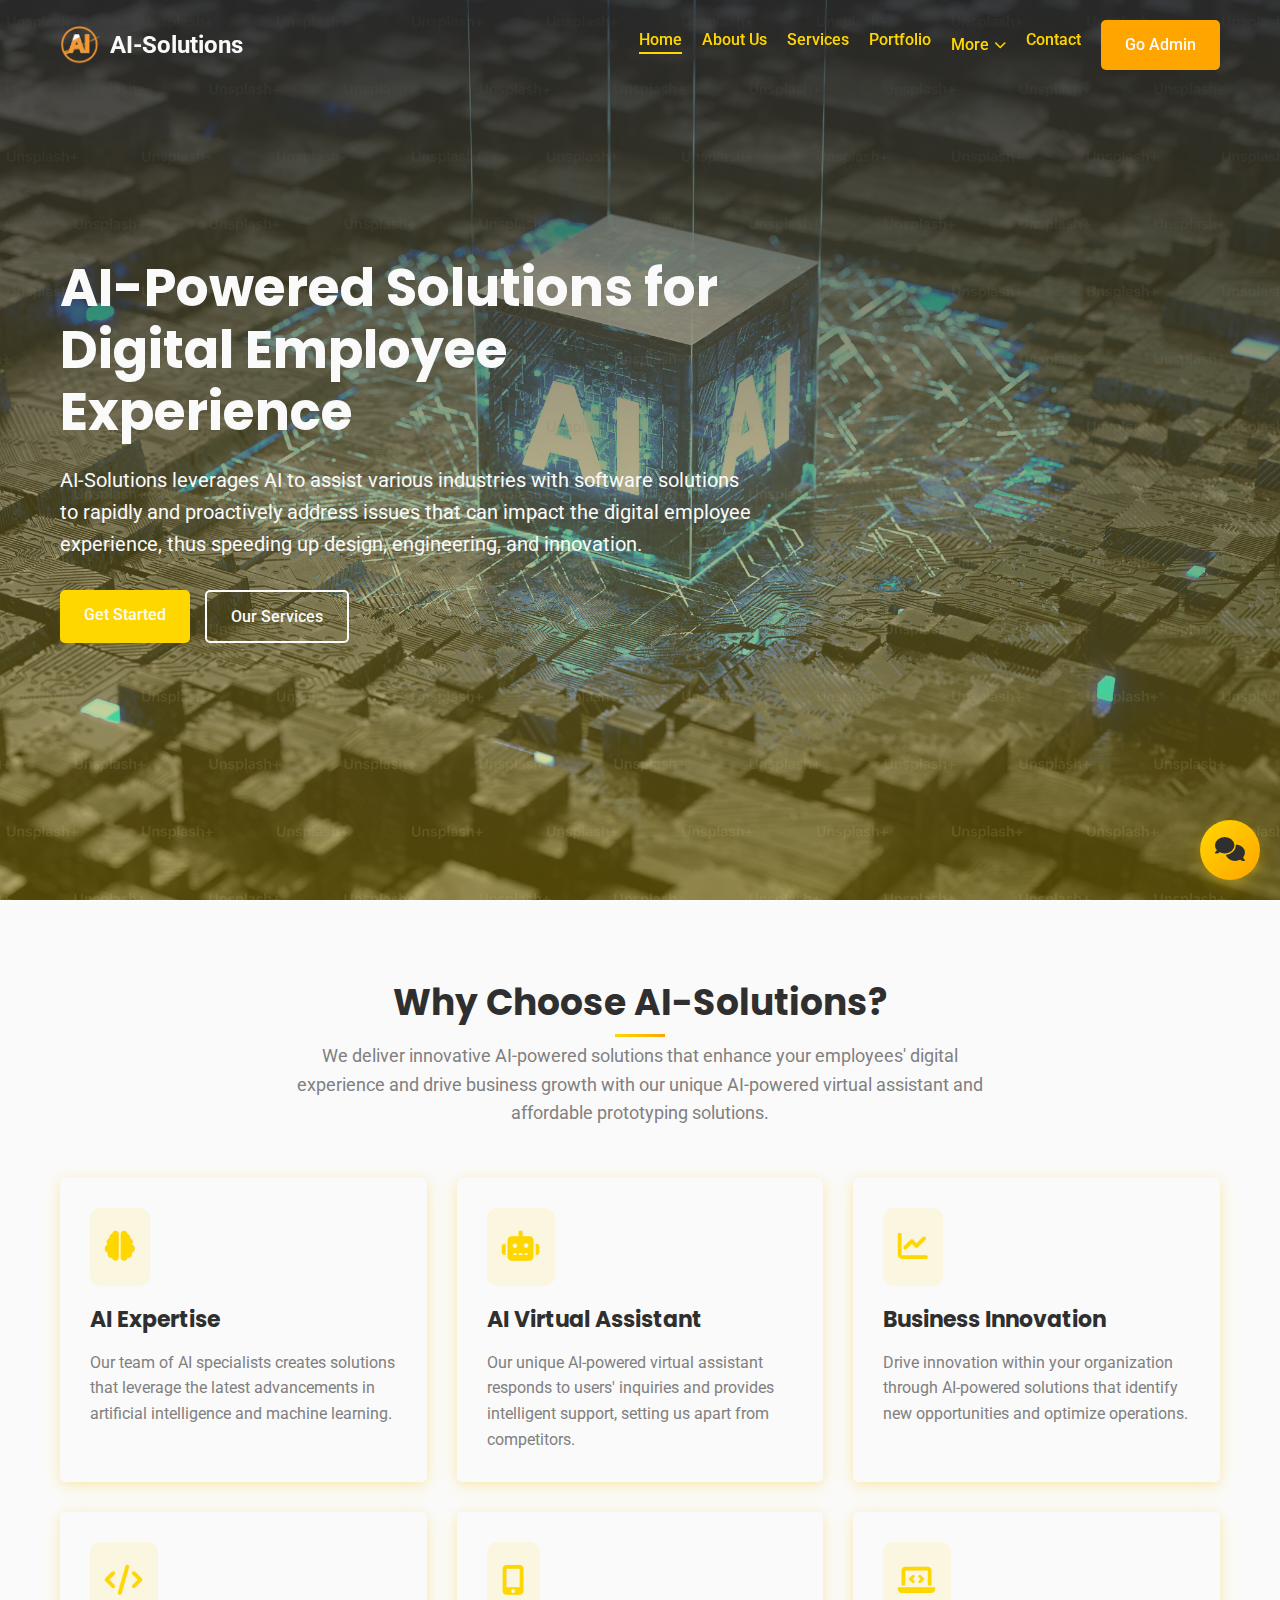
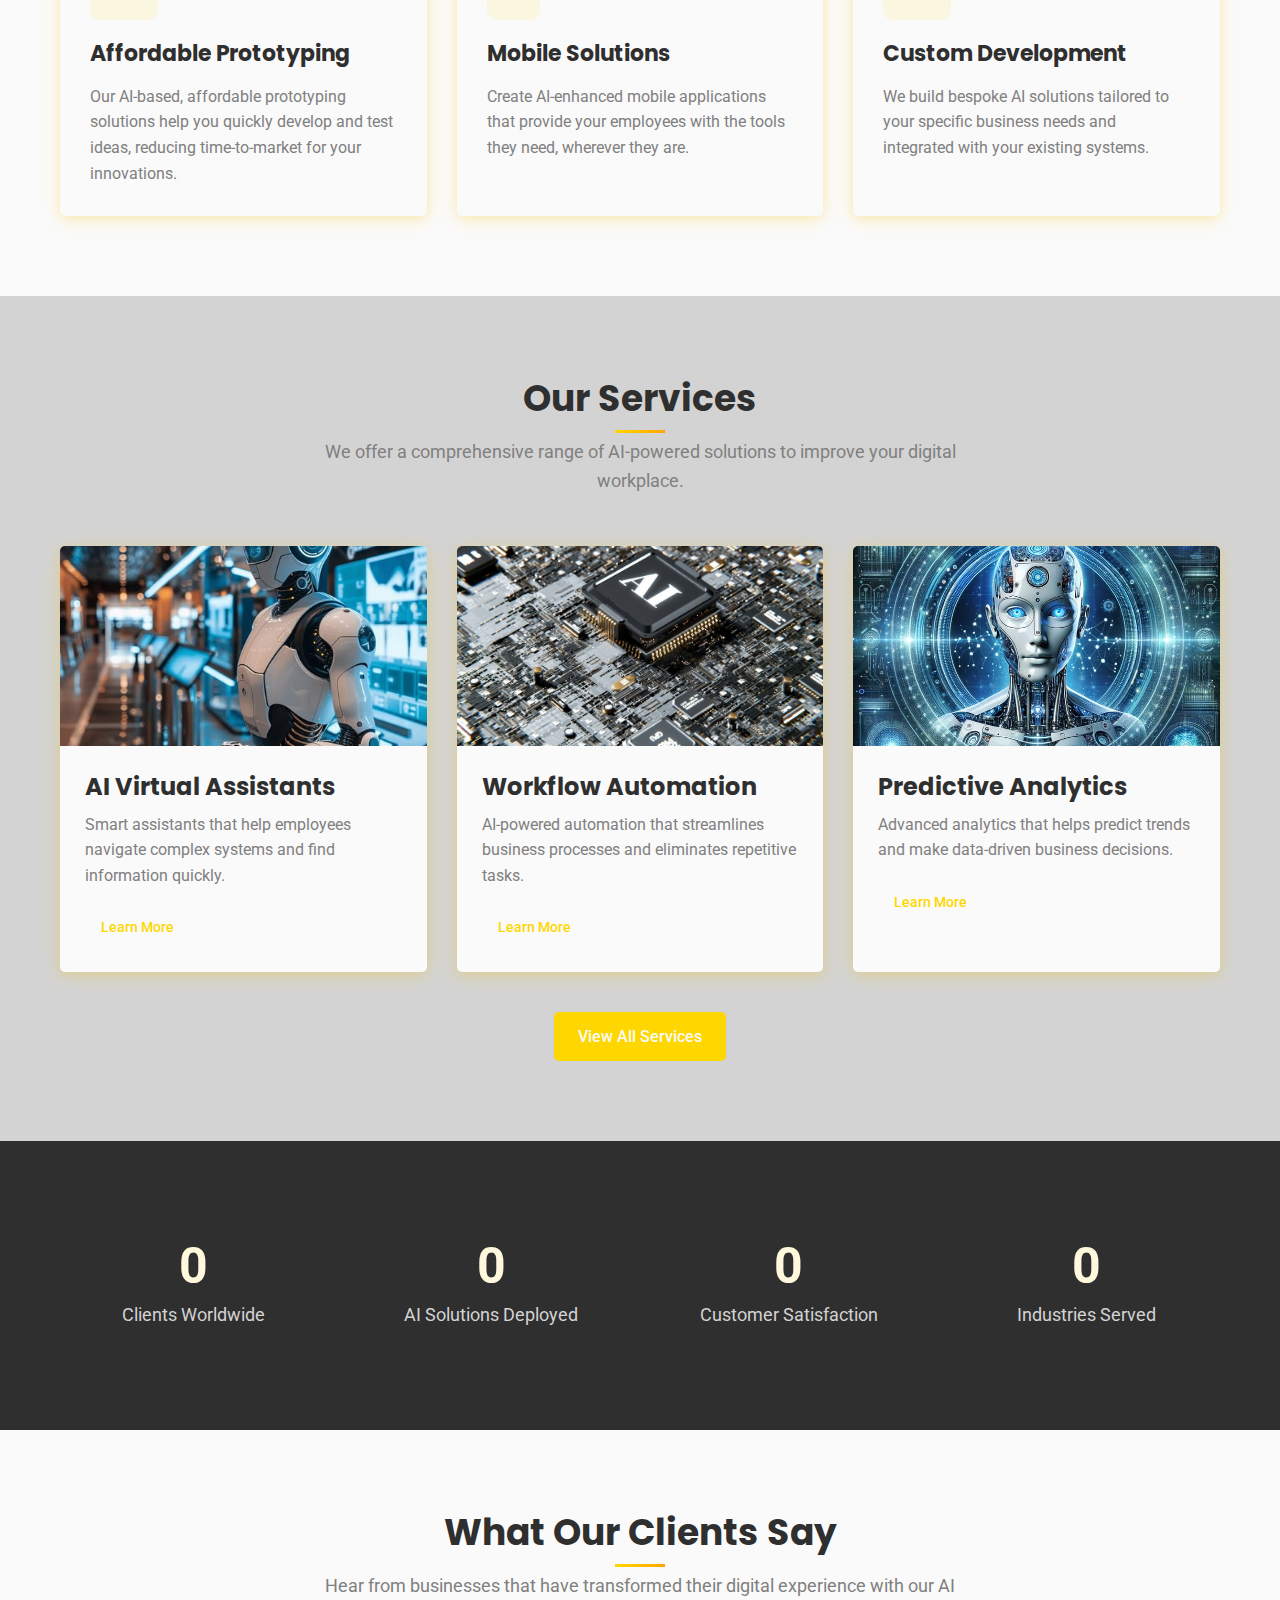
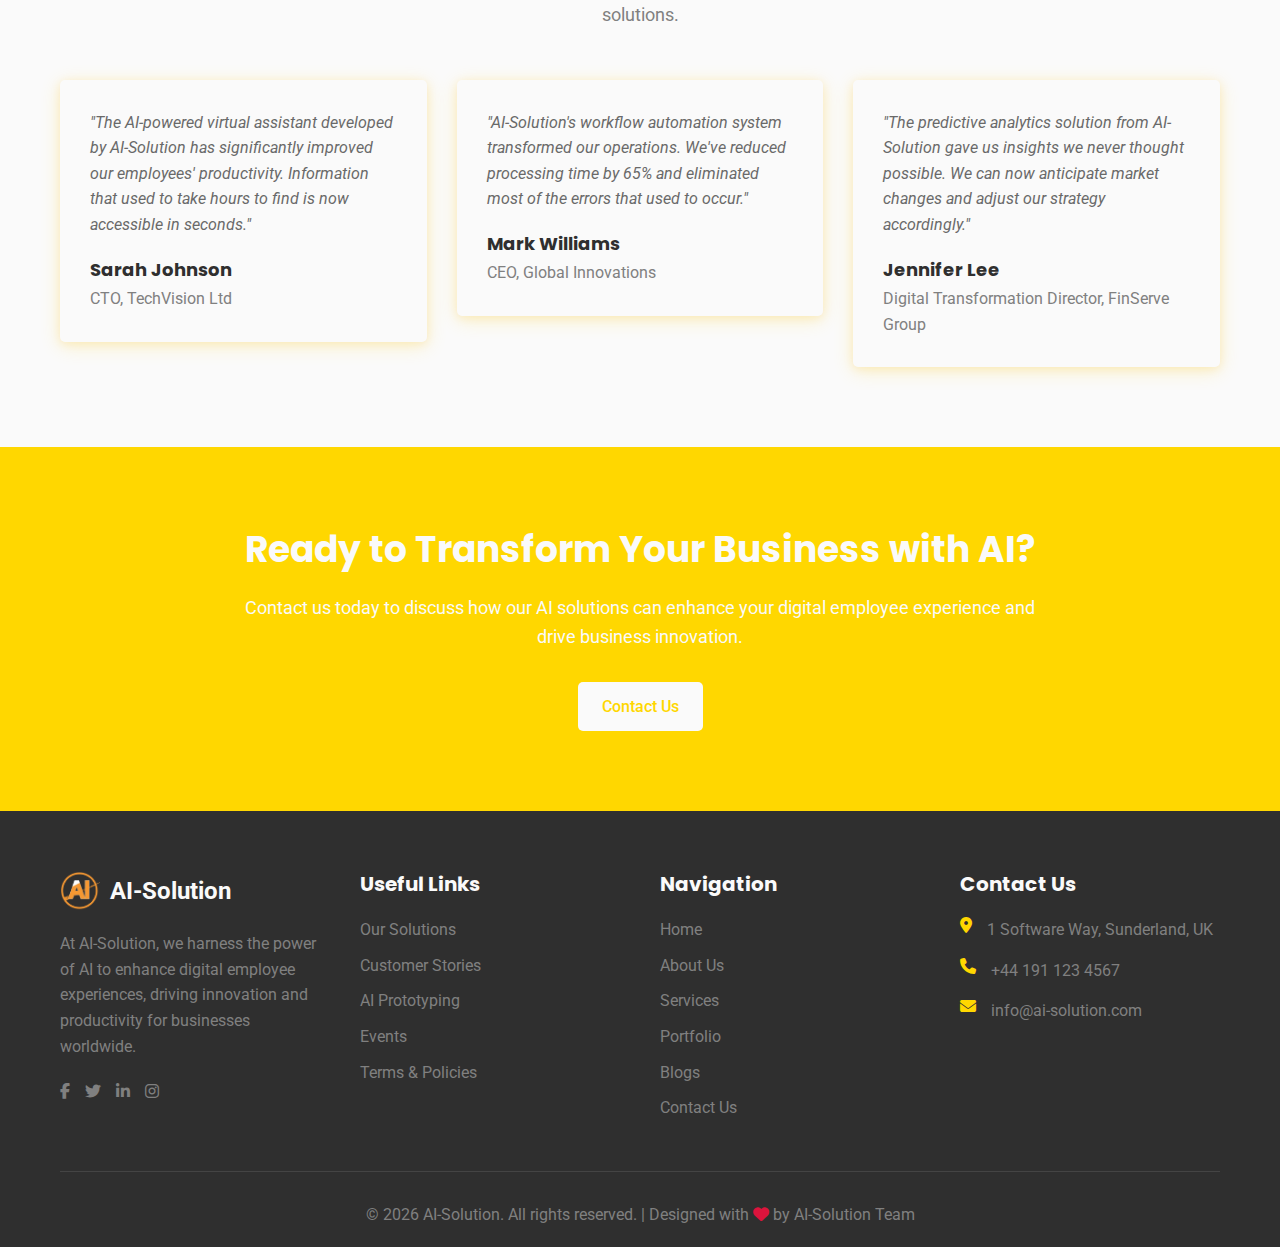
<file: index.html>
<!DOCTYPE html>
<html lang="en">
<head>
    <meta charset="UTF-8">
    <meta name="viewport" content="width=device-width, initial-scale=1.0">
    <title>AI-Solutions - AI-Powered Software Solutions</title>
    <meta name="description" content="AI-Solutions provides cutting-edge AI software solutions to improve the digital employee experience, delivering rapid innovation and enhanced business performance across industries.">
    <meta name="keywords" content="AI Solutions, AI Software, Virtual Assistant, Digital Employee Experience, Prototyping Solutions, Business Innovation, Technology Solutions">
    <meta name="author" content="AI-Solutions">

    <!-- CSS Files -->
    <link rel="stylesheet" href="css/styles.css">

    <!-- Font Awesome -->
    <link rel="stylesheet" href="https://cdnjs.cloudflare.com/ajax/libs/font-awesome/6.4.0/css/all.min.css">

    <!-- Google Fonts -->
    <link href="https://fonts.googleapis.com/css2?family=Roboto:wght@300;400;500;700&family=Poppins:wght@300;400;500;600;700&display=swap" rel="stylesheet">

    <!-- Favicon -->
    <link rel="icon" href="images/logo.png" type="image/png">
</head>
<body>
    <!-- Header Section -->
    <header id="header">
        <div class="container">
            <div class="header-content">
                <div class="logo">
                    <a href="index.html">
                        <img src="images/logo.png" alt="AI-Solutions Logo" class="logo-img">
                        <span class="logo-text">AI-Solutions</span>
                    </a>
                </div>
                <nav>
                    <ul class="nav-menu">
                        <li><a href="index.html" class="active">Home</a></li>
                        <li><a href="about.html">About Us</a></li>
                        <li><a href="services.html">Services</a></li>
                        <li><a href="portfolio.php">Portfolio</a></li>
                        <li class="dropdown">
                            <a href="#">More <i class="fas fa-chevron-down"></i></a>
                            <ul class="dropdown-menu">
                                <li><a href="gallery.php">Gallery</a></li>
                                <li><a href="feedback.php">Feedback</a></li>
                                <li><a href="events.php">Events</a></li>
                                <li><a href="blogs.php">Blogs</a></li>
                            </ul>
                        </li>
                        <li><a href="contact.html">Contact</a></li>
                    </ul>
                    <div class="admin-btn">
                        <a href="admin/login.php" class="btn">Go Admin</a>
                    </div>
                    <div class="menu-toggle">
                        <i class="fas fa-bars"></i>
                    </div>
                </nav>
            </div>
        </div>
    </header>

    <!-- Hero Section -->
    <section id="hero" class="hero-section">
        <div class="hero-overlay"></div>
        <div class="container">
            <div class="hero-content">
                <h1>AI-Powered Solutions for Digital Employee Experience</h1>
                <p>AI-Solutions leverages AI to assist various industries with software solutions to rapidly and proactively address issues that can impact the digital employee experience, thus speeding up design, engineering, and innovation.</p>
                <div class="hero-btns">
                    <a href="contact.html" class="btn btn-primary">Get Started</a>
                    <a href="services.html" class="btn btn-secondary">Our Services</a>
                </div>
            </div>
        </div>
    </section>

    <!-- Features Section -->
    <section id="features" class="section">
        <div class="container">
            <div class="section-header">
                <h2>Why Choose AI-Solutions?</h2>
                <p>We deliver innovative AI-powered solutions that enhance your employees' digital experience and drive business growth with our unique AI-powered virtual assistant and affordable prototyping solutions.</p>
            </div>
            <div class="features-grid">
                <div class="feature-card">
                    <div class="feature-icon">
                        <i class="fas fa-brain"></i>
                    </div>
                    <h3>AI Expertise</h3>
                    <p>Our team of AI specialists creates solutions that leverage the latest advancements in artificial intelligence and machine learning.</p>
                </div>

                <div class="feature-card">
                    <div class="feature-icon">
                        <i class="fas fa-robot"></i>
                    </div>
                    <h3>AI Virtual Assistant</h3>
                    <p>Our unique AI-powered virtual assistant responds to users' inquiries and provides intelligent support, setting us apart from competitors.</p>
                </div>

                <div class="feature-card">
                    <div class="feature-icon">
                        <i class="fas fa-chart-line"></i>
                    </div>
                    <h3>Business Innovation</h3>
                    <p>Drive innovation within your organization through AI-powered solutions that identify new opportunities and optimize operations.</p>
                </div>

                <div class="feature-card">
                    <div class="feature-icon">
                        <i class="fas fa-code"></i>
                    </div>
                    <h3>Affordable Prototyping</h3>
                    <p>Our AI-based, affordable prototyping solutions help you quickly develop and test ideas, reducing time-to-market for your innovations.</p>
                </div>

                <div class="feature-card">
                    <div class="feature-icon">
                        <i class="fas fa-mobile-alt"></i>
                    </div>
                    <h3>Mobile Solutions</h3>
                    <p>Create AI-enhanced mobile applications that provide your employees with the tools they need, wherever they are.</p>
                </div>

                <div class="feature-card">
                    <div class="feature-icon">
                        <i class="fas fa-laptop-code"></i>
                    </div>
                    <h3>Custom Development</h3>
                    <p>We build bespoke AI solutions tailored to your specific business needs and integrated with your existing systems.</p>
                </div>
            </div>
        </div>
    </section>

    <!-- Services Section -->
    <section id="services" class="section bg-light">
        <div class="container">
            <div class="section-header">
                <h2>Our Services</h2>
                <p>We offer a comprehensive range of AI-powered solutions to improve your digital workplace.</p>
            </div>
            <div class="services-grid">
                <div class="service-card">
                    <div class="service-img">
                        <img src="images/robot-assistant.jpg" alt="AI Virtual Assistants">
                    </div>
                    <div class="service-content">
                        <h3>AI Virtual Assistants</h3>
                        <p>Smart assistants that help employees navigate complex systems and find information quickly.</p>
                        <a href="services.html#virtual-assistants" class="btn btn-sm">Learn More</a>
                    </div>
                </div>

                <div class="service-card">
                    <div class="service-img">
                        <img src="images/ai-chip.jpg" alt="Workflow Automation">
                    </div>
                    <div class="service-content">
                        <h3>Workflow Automation</h3>
                        <p>AI-powered automation that streamlines business processes and eliminates repetitive tasks.</p>
                        <a href="services.html#workflow-automation" class="btn btn-sm">Learn More</a>
                    </div>
                </div>

                <div class="service-card">
                    <div class="service-img">
                        <img src="images/ai-virtual.jpg" alt="Predictive Analytics">
                    </div>
                    <div class="service-content">
                        <h3>Predictive Analytics</h3>
                        <p>Advanced analytics that helps predict trends and make data-driven business decisions.</p>
                        <a href="services.html#predictive-analytics" class="btn btn-sm">Learn More</a>
                    </div>
                </div>
            </div>
            <div class="services-cta">
                <a href="services.html" class="btn btn-primary">View All Services</a>
            </div>
        </div>
    </section>

    <!-- Stats Section -->
    <section id="stats" class="section bg-dark">
        <div class="container">
            <div class="stats-grid">
                <div class="stat-item">
                    <div class="stat-number" data-count="100">0</div>
                    <p>Clients Worldwide</p>
                </div>
                <div class="stat-item">
                    <div class="stat-number" data-count="50">0</div>
                    <p>AI Solutions Deployed</p>
                </div>
                <div class="stat-item">
                    <div class="stat-number" data-count="98">0</div>
                    <p>Customer Satisfaction</p>
                </div>
                <div class="stat-item">
                    <div class="stat-number" data-count="30">0</div>
                    <p>Industries Served</p>
                </div>
            </div>
        </div>
    </section>

    <!-- Testimonials Section -->
    <section id="testimonials" class="section">
        <div class="container">
            <div class="section-header">
                <h2>What Our Clients Say</h2>
                <p>Hear from businesses that have transformed their digital experience with our AI solutions.</p>
            </div>
            <div class="testimonials-slider">
                <div class="testimonial">
                    <div class="testimonial-content">
                        <div class="testimonial-text">
                            <p>"The AI-powered virtual assistant developed by AI-Solution has significantly improved our employees' productivity. Information that used to take hours to find is now accessible in seconds."</p>
                        </div>
                        <div class="testimonial-author">
                            <h4>Sarah Johnson</h4>
                            <p>CTO, TechVision Ltd</p>
                        </div>
                    </div>
                </div>
                <div class="testimonial">
                    <div class="testimonial-content">
                        <div class="testimonial-text">
                            <p>"AI-Solution's workflow automation system transformed our operations. We've reduced processing time by 65% and eliminated most of the errors that used to occur."</p>
                        </div>
                        <div class="testimonial-author">
                            <h4>Mark Williams</h4>
                            <p>CEO, Global Innovations</p>
                        </div>
                    </div>
                </div>
                <div class="testimonial">
                    <div class="testimonial-content">
                        <div class="testimonial-text">
                            <p>"The predictive analytics solution from AI-Solution gave us insights we never thought possible. We can now anticipate market changes and adjust our strategy accordingly."</p>
                        </div>
                        <div class="testimonial-author">
                            <h4>Jennifer Lee</h4>
                            <p>Digital Transformation Director, FinServe Group</p>
                        </div>
                    </div>
                </div>
            </div>
        </div>
    </section>
    <!-- CTA Section -->
    <section id="cta" class="section bg-primary">
        <div class="container">
            <div class="cta-content">
                <h2>Ready to Transform Your Business with AI?</h2>
                <p>Contact us today to discuss how our AI solutions can enhance your digital employee experience and drive business innovation.</p>
                <a href="contact.html" class="btn btn-light">Contact Us</a>
            </div>
        </div>
    </section>

    <!-- Footer -->
    <footer id="footer">
        <div class="container">
            <div class="footer-grid">
                <div class="footer-about">
                    <div class="footer-logo">
                        <img src="images/logo.png" alt="AI-Solution Logo">
                        <span>AI-Solution</span>
                    </div>
                    <p>At AI-Solution, we harness the power of AI to enhance digital employee experiences, driving innovation and productivity for businesses worldwide.</p>
                    <div class="footer-social">
                        <a href="#"><i class="fab fa-facebook-f"></i></a>
                        <a href="#"><i class="fab fa-twitter"></i></a>
                        <a href="#"><i class="fab fa-linkedin-in"></i></a>
                        <a href="#"><i class="fab fa-instagram"></i></a>
                    </div>
                </div>
                <div class="footer-links">
                    <h3>Useful Links</h3>
                    <ul>
                        <li><a href="services.html">Our Solutions</a></li>
                        <li><a href="portfolio.php">Customer Stories</a></li>
                        <li><a href="services.html#ai-prototyping">AI Prototyping</a></li>
                        <li><a href="events.php">Events</a></li>
                        <li><a href="#">Terms & Policies</a></li>
                    </ul>
                </div>
                <div class="footer-links">
                    <h3>Navigation</h3>
                    <ul>
                        <li><a href="index.html">Home</a></li>
                        <li><a href="about.html">About Us</a></li>
                        <li><a href="services.html">Services</a></li>
                        <li><a href="portfolio.php">Portfolio</a></li>
                        <li><a href="blogs.php">Blogs</a></li>
                        <li><a href="contact.html">Contact Us</a></li>
                    </ul>
                </div>
                <div class="footer-contact">
                    <h3>Contact Us</h3>
                    <ul>
                        <li><i class="fas fa-map-marker-alt"></i> <span>1 Software Way, Sunderland, UK</span></li>
                        <li><i class="fas fa-phone"></i> <a href="tel:+441911234567">+44 191 123 4567</a></li>
                        <li><i class="fas fa-envelope"></i> <a href="mailto:info@ai-solution.com">info@ai-solution.com</a></li>
                    </ul>
                </div>
            </div>
            <div class="footer-bottom">
                <p>&copy; <span id="year"></span> AI-Solution. All rights reserved. | Designed with <i class="fas fa-heart"></i> by AI-Solution Team</p>
            </div>
        </div>
    </footer>

    <!-- Scripts -->
    <script src="js/main.js"></script>
    <script src="js/chatbot.js"></script>

    <!-- Chatbot widget will be automatically added by chatbot.js -->
</body>
</html>
</file>
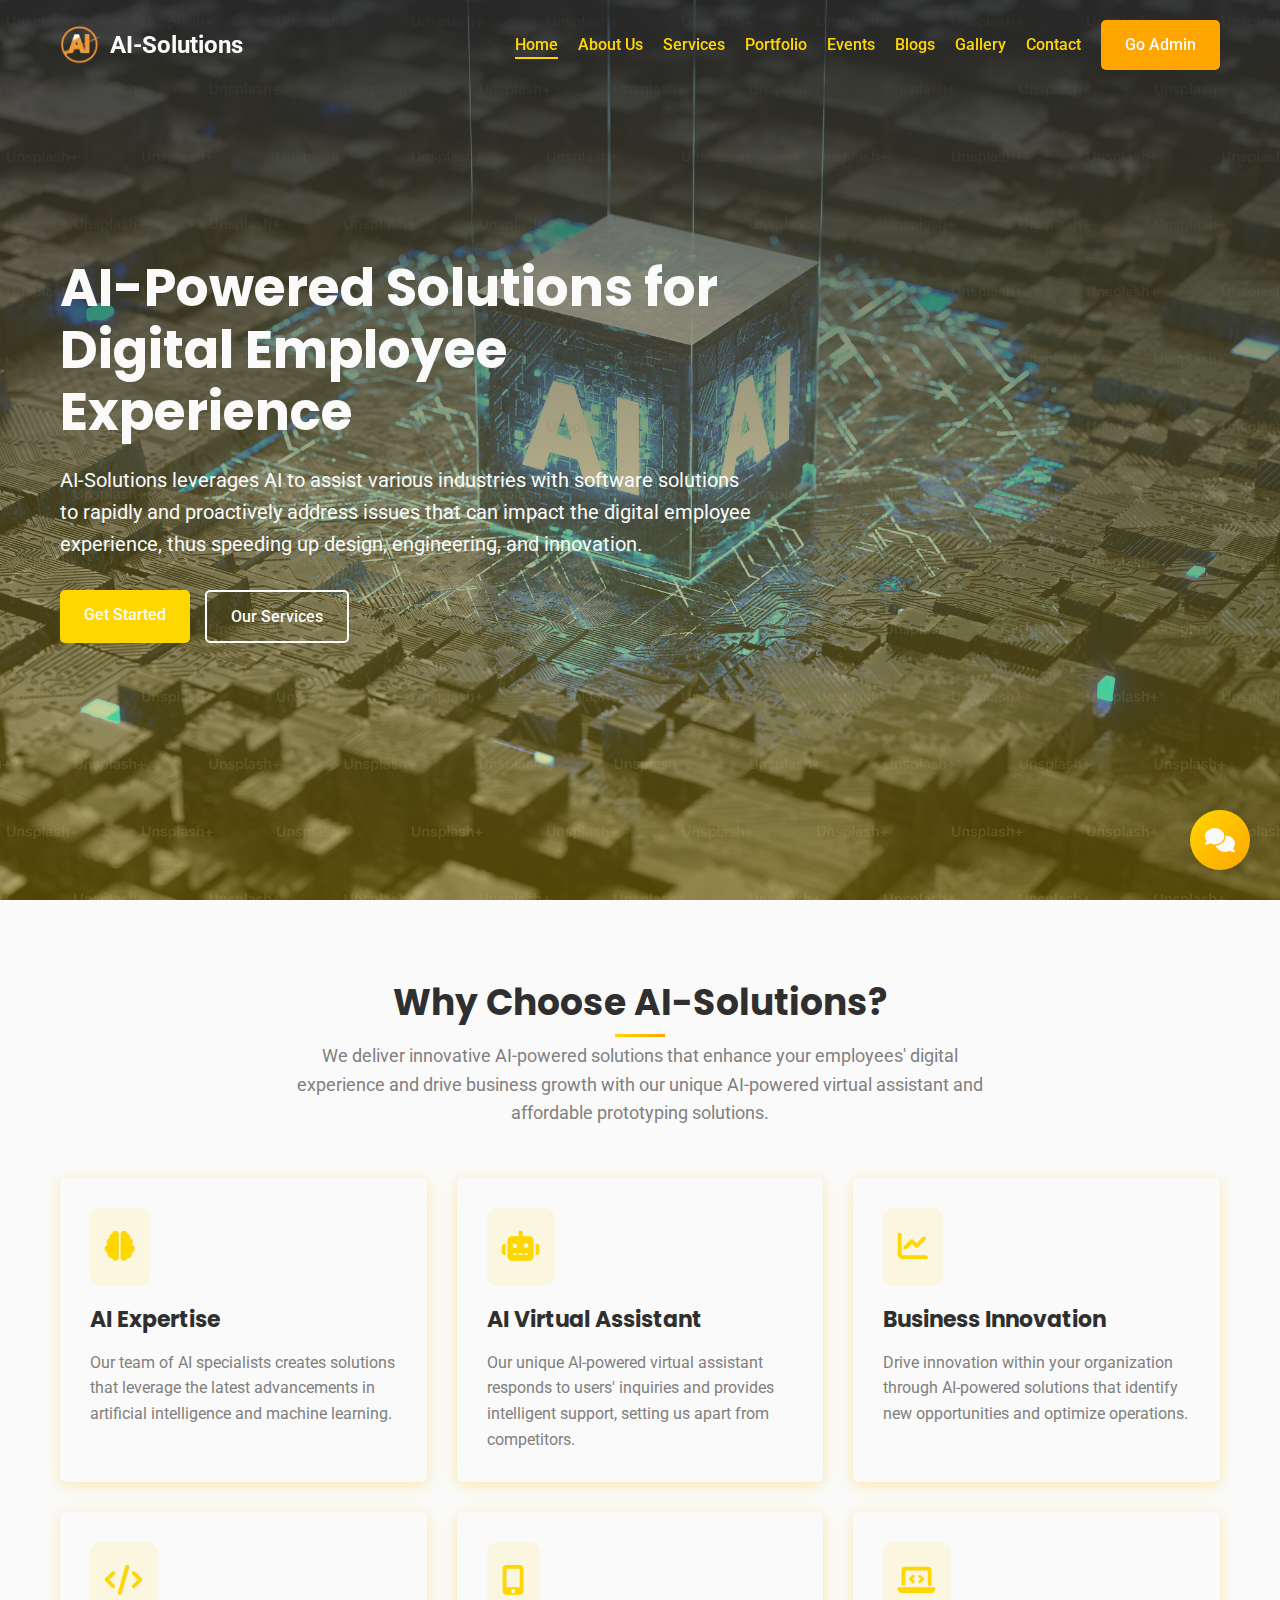
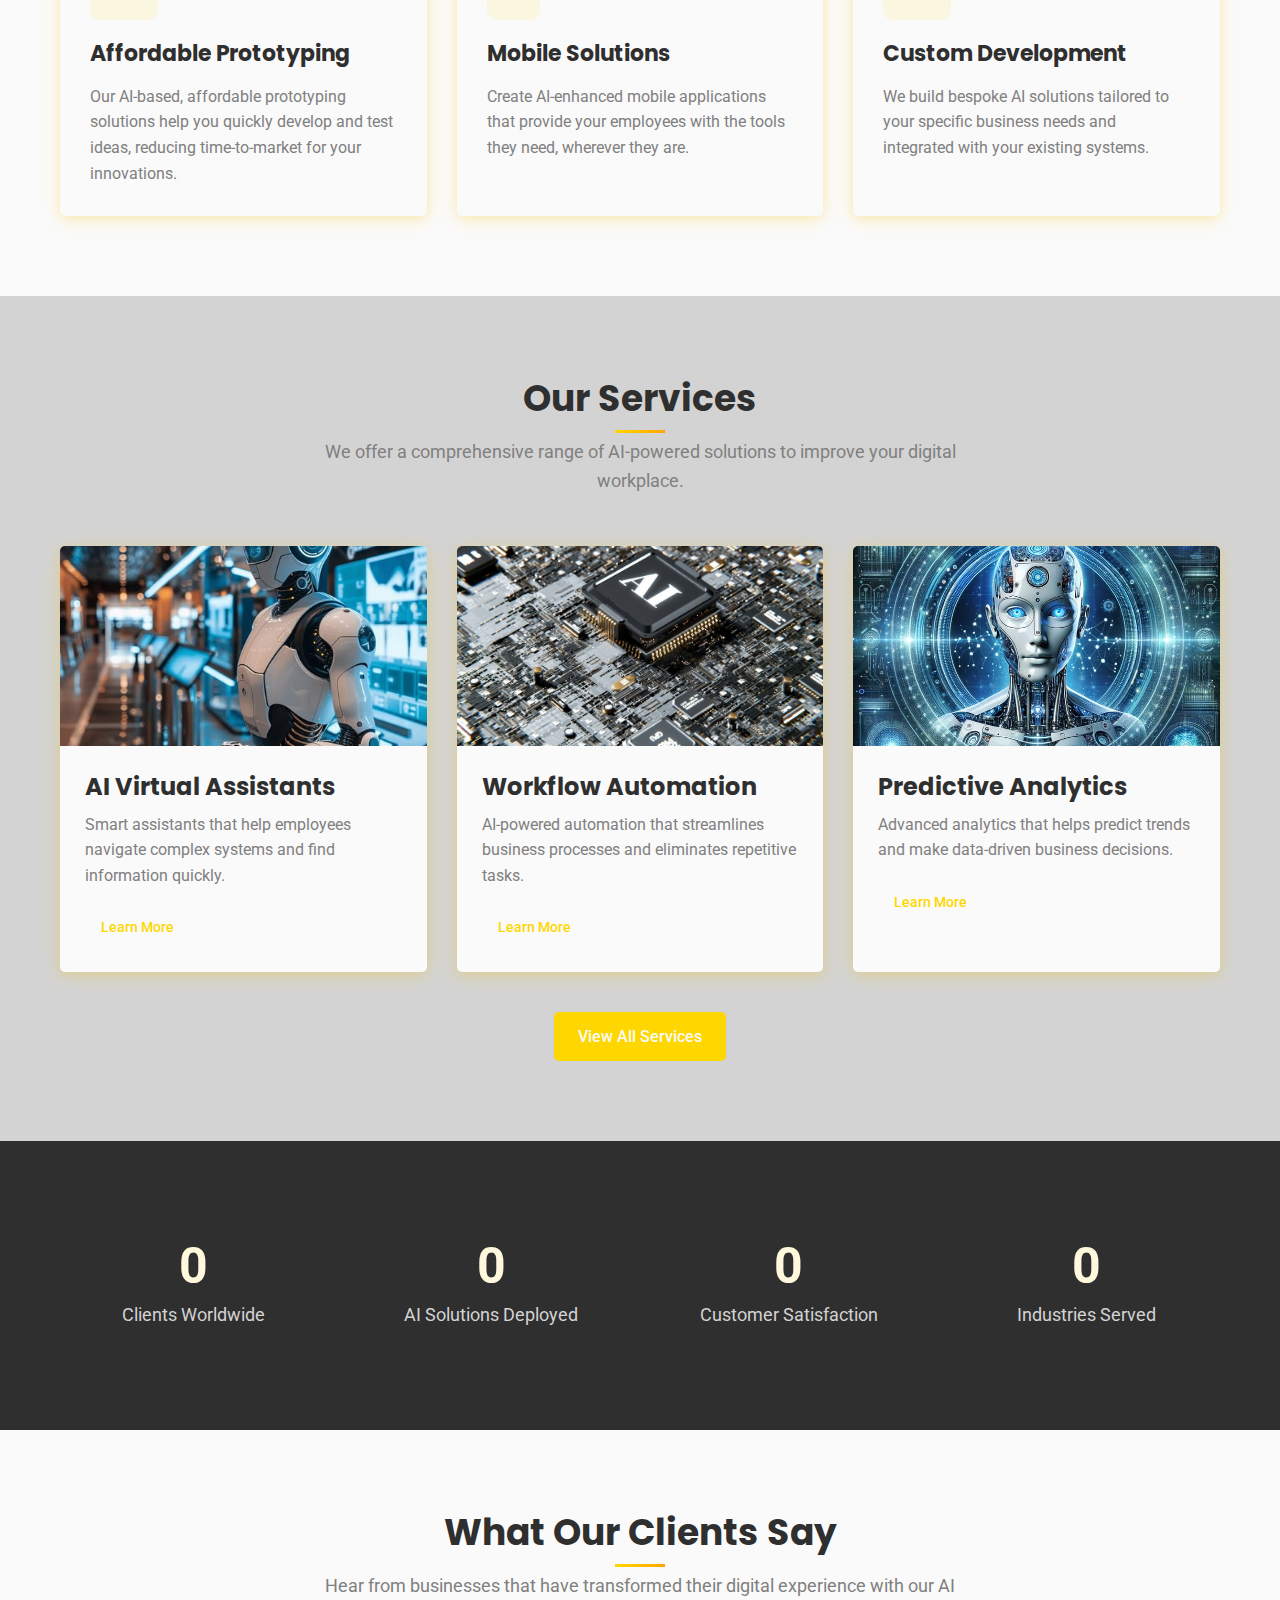
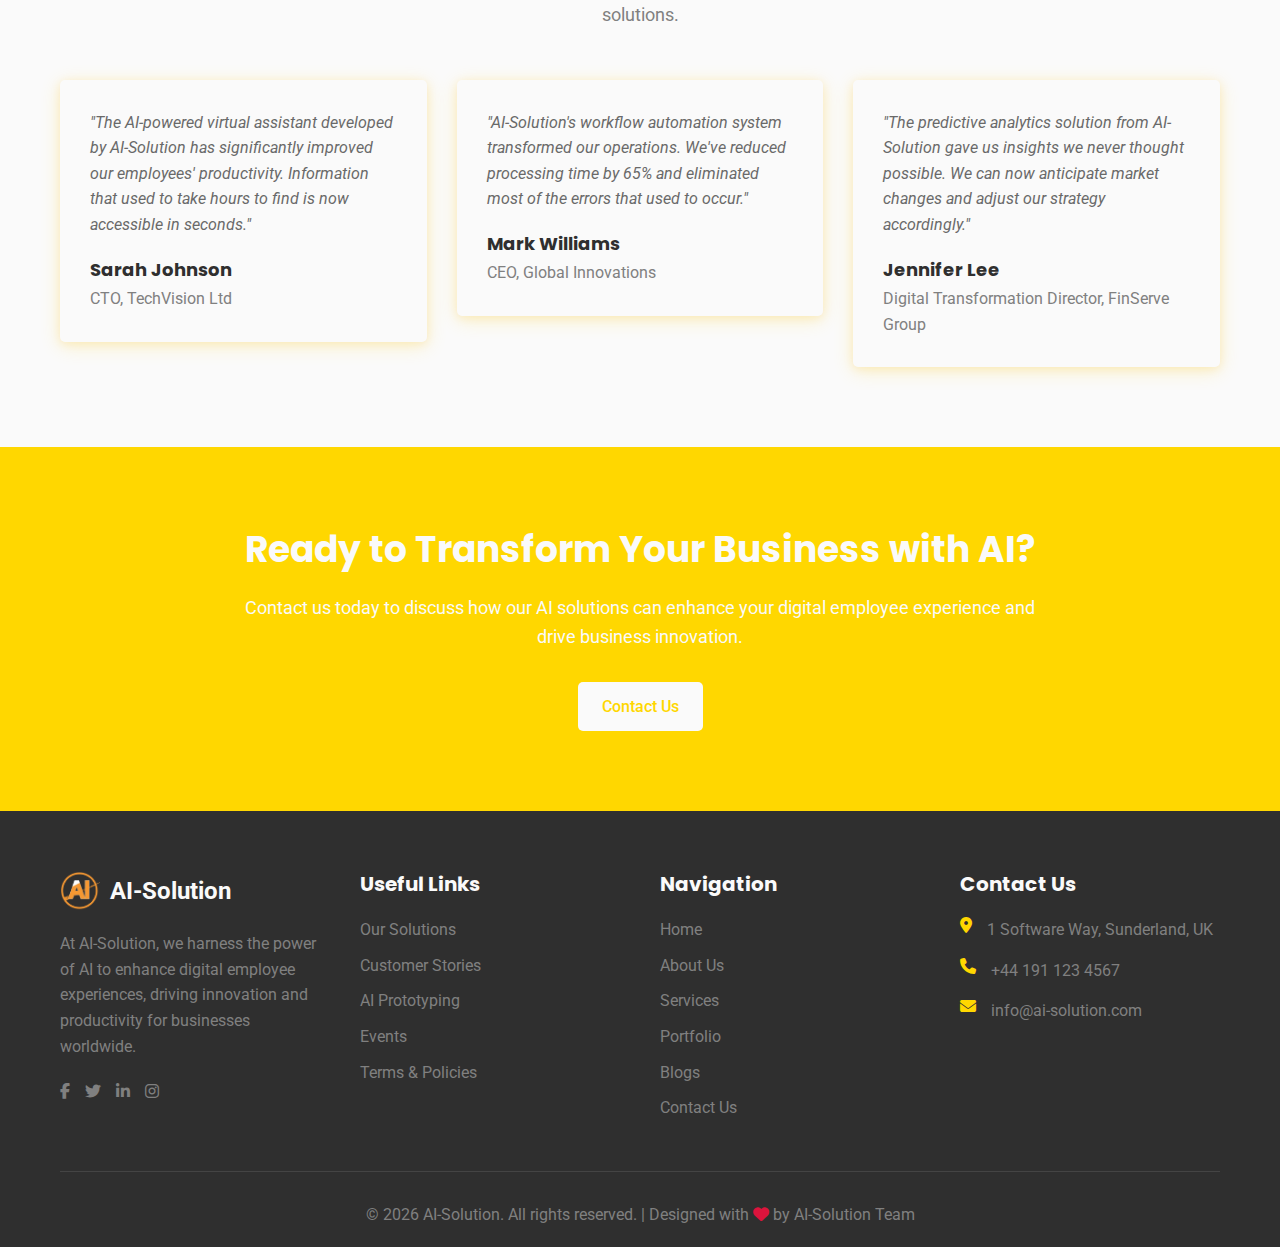
<file: htdocs/index.html>
<!DOCTYPE html>
<html lang="en">
<head>
    <meta charset="UTF-8">
    <meta name="viewport" content="width=device-width, initial-scale=1.0">
    <title>AI-Solutions - AI-Powered Software Solutions</title>
    <meta name="description" content="AI-Solutions provides cutting-edge AI software solutions to improve the digital employee experience, delivering rapid innovation and enhanced business performance across industries.">
    <meta name="keywords" content="AI Solutions, AI Software, Virtual Assistant, Digital Employee Experience, Prototyping Solutions, Business Innovation, Technology Solutions">
    <meta name="author" content="AI-Solutions">

    <!-- CSS Files -->
    <link rel="stylesheet" href="css/styles.css">

    <!-- Font Awesome -->
    <link rel="stylesheet" href="https://cdnjs.cloudflare.com/ajax/libs/font-awesome/6.4.0/css/all.min.css">

    <!-- Google Fonts -->
    <link href="https://fonts.googleapis.com/css2?family=Roboto:wght@300;400;500;700&family=Poppins:wght@300;400;500;600;700&display=swap" rel="stylesheet">

    <!-- Favicon -->
    <link rel="icon" href="images/logo.png" type="image/png">
</head>
<body>
    <!-- Header Section -->
    <header id="header">
        <div class="container">
            <div class="header-content">
                <div class="logo">
                    <a href="index.html">
                        <img src="images/logo.png" alt="AI-Solutions Logo" class="logo-img">
                        <span class="logo-text">AI-Solutions</span>
                    </a>
                </div>
                <nav>
                    <ul class="nav-menu">
                        <li><a href="index.html" class="active">Home</a></li>
                        <li><a href="about.html">About Us</a></li>
                        <li><a href="services.html">Services</a></li>
                        <li><a href="portfolio.php">Portfolio</a></li>
                        <li><a href="events.php">Events</a></li>
                        <li><a href="blogs.php">Blogs</a></li>
                        <li><a href="gallery.php">Gallery</a></li>
                        <li><a href="contact.html">Contact</a></li>
                    </ul>
                    <div class="admin-btn">
                        <a href="admin/login.php" class="btn">Go Admin</a>
                    </div>
                    <div class="menu-toggle">
                        <i class="fas fa-bars"></i>
                    </div>
                </nav>
            </div>
        </div>
    </header>

    <!-- Hero Section -->
    <section id="hero" class="hero-section">
        <div class="hero-overlay"></div>
        <div class="container">
            <div class="hero-content">
                <h1>AI-Powered Solutions for Digital Employee Experience</h1>
                <p>AI-Solutions leverages AI to assist various industries with software solutions to rapidly and proactively address issues that can impact the digital employee experience, thus speeding up design, engineering, and innovation.</p>
                <div class="hero-btns">
                    <a href="contact.html" class="btn btn-primary">Get Started</a>
                    <a href="services.html" class="btn btn-secondary">Our Services</a>
                </div>
            </div>
        </div>
    </section>

    <!-- Features Section -->
    <section id="features" class="section">
        <div class="container">
            <div class="section-header">
                <h2>Why Choose AI-Solutions?</h2>
                <p>We deliver innovative AI-powered solutions that enhance your employees' digital experience and drive business growth with our unique AI-powered virtual assistant and affordable prototyping solutions.</p>
            </div>
            <div class="features-grid">
                <div class="feature-card">
                    <div class="feature-icon">
                        <i class="fas fa-brain"></i>
                    </div>
                    <h3>AI Expertise</h3>
                    <p>Our team of AI specialists creates solutions that leverage the latest advancements in artificial intelligence and machine learning.</p>
                </div>

                <div class="feature-card">
                    <div class="feature-icon">
                        <i class="fas fa-robot"></i>
                    </div>
                    <h3>AI Virtual Assistant</h3>
                    <p>Our unique AI-powered virtual assistant responds to users' inquiries and provides intelligent support, setting us apart from competitors.</p>
                </div>

                <div class="feature-card">
                    <div class="feature-icon">
                        <i class="fas fa-chart-line"></i>
                    </div>
                    <h3>Business Innovation</h3>
                    <p>Drive innovation within your organization through AI-powered solutions that identify new opportunities and optimize operations.</p>
                </div>

                <div class="feature-card">
                    <div class="feature-icon">
                        <i class="fas fa-code"></i>
                    </div>
                    <h3>Affordable Prototyping</h3>
                    <p>Our AI-based, affordable prototyping solutions help you quickly develop and test ideas, reducing time-to-market for your innovations.</p>
                </div>

                <div class="feature-card">
                    <div class="feature-icon">
                        <i class="fas fa-mobile-alt"></i>
                    </div>
                    <h3>Mobile Solutions</h3>
                    <p>Create AI-enhanced mobile applications that provide your employees with the tools they need, wherever they are.</p>
                </div>

                <div class="feature-card">
                    <div class="feature-icon">
                        <i class="fas fa-laptop-code"></i>
                    </div>
                    <h3>Custom Development</h3>
                    <p>We build bespoke AI solutions tailored to your specific business needs and integrated with your existing systems.</p>
                </div>
            </div>
        </div>
    </section>

    <!-- Services Section -->
    <section id="services" class="section bg-light">
        <div class="container">
            <div class="section-header">
                <h2>Our Services</h2>
                <p>We offer a comprehensive range of AI-powered solutions to improve your digital workplace.</p>
            </div>
            <div class="services-grid">
                <div class="service-card">
                    <div class="service-img">
                        <img src="images/robot-assistant.jpg" alt="AI Virtual Assistants">
                    </div>
                    <div class="service-content">
                        <h3>AI Virtual Assistants</h3>
                        <p>Smart assistants that help employees navigate complex systems and find information quickly.</p>
                        <a href="services.html#virtual-assistants" class="btn btn-sm">Learn More</a>
                    </div>
                </div>

                <div class="service-card">
                    <div class="service-img">
                        <img src="images/ai-chip.jpg" alt="Workflow Automation">
                    </div>
                    <div class="service-content">
                        <h3>Workflow Automation</h3>
                        <p>AI-powered automation that streamlines business processes and eliminates repetitive tasks.</p>
                        <a href="services.html#workflow-automation" class="btn btn-sm">Learn More</a>
                    </div>
                </div>

                <div class="service-card">
                    <div class="service-img">
                        <img src="images/ai-virtual.jpg" alt="Predictive Analytics">
                    </div>
                    <div class="service-content">
                        <h3>Predictive Analytics</h3>
                        <p>Advanced analytics that helps predict trends and make data-driven business decisions.</p>
                        <a href="services.html#predictive-analytics" class="btn btn-sm">Learn More</a>
                    </div>
                </div>
            </div>
            <div class="services-cta">
                <a href="services.html" class="btn btn-primary">View All Services</a>
            </div>
        </div>
    </section>

    <!-- Stats Section -->
    <section id="stats" class="section bg-dark">
        <div class="container">
            <div class="stats-grid">
                <div class="stat-item">
                    <div class="stat-number" data-count="100">0</div>
                    <p>Clients Worldwide</p>
                </div>
                <div class="stat-item">
                    <div class="stat-number" data-count="50">0</div>
                    <p>AI Solutions Deployed</p>
                </div>
                <div class="stat-item">
                    <div class="stat-number" data-count="98">0</div>
                    <p>Customer Satisfaction</p>
                </div>
                <div class="stat-item">
                    <div class="stat-number" data-count="30">0</div>
                    <p>Industries Served</p>
                </div>
            </div>
        </div>
    </section>

    <!-- Testimonials Section -->
    <section id="testimonials" class="section">
        <div class="container">
            <div class="section-header">
                <h2>What Our Clients Say</h2>
                <p>Hear from businesses that have transformed their digital experience with our AI solutions.</p>
            </div>
            <div class="testimonials-slider">
                <div class="testimonial">
                    <div class="testimonial-content">
                        <div class="testimonial-text">
                            <p>"The AI-powered virtual assistant developed by AI-Solution has significantly improved our employees' productivity. Information that used to take hours to find is now accessible in seconds."</p>
                        </div>
                        <div class="testimonial-author">
                            <h4>Sarah Johnson</h4>
                            <p>CTO, TechVision Ltd</p>
                        </div>
                    </div>
                </div>
                <div class="testimonial">
                    <div class="testimonial-content">
                        <div class="testimonial-text">
                            <p>"AI-Solution's workflow automation system transformed our operations. We've reduced processing time by 65% and eliminated most of the errors that used to occur."</p>
                        </div>
                        <div class="testimonial-author">
                            <h4>Mark Williams</h4>
                            <p>CEO, Global Innovations</p>
                        </div>
                    </div>
                </div>
                <div class="testimonial">
                    <div class="testimonial-content">
                        <div class="testimonial-text">
                            <p>"The predictive analytics solution from AI-Solution gave us insights we never thought possible. We can now anticipate market changes and adjust our strategy accordingly."</p>
                        </div>
                        <div class="testimonial-author">
                            <h4>Jennifer Lee</h4>
                            <p>Digital Transformation Director, FinServe Group</p>
                        </div>
                    </div>
                </div>
            </div>
        </div>
    </section>
    <!-- CTA Section -->
    <section id="cta" class="section bg-primary">
        <div class="container">
            <div class="cta-content">
                <h2>Ready to Transform Your Business with AI?</h2>
                <p>Contact us today to discuss how our AI solutions can enhance your digital employee experience and drive business innovation.</p>
                <a href="contact.html" class="btn btn-light">Contact Us</a>
            </div>
        </div>
    </section>

    <!-- Footer -->
    <footer id="footer">
        <div class="container">
            <div class="footer-grid">
                <div class="footer-about">
                    <div class="footer-logo">
                        <img src="images/logo.png" alt="AI-Solution Logo">
                        <span>AI-Solution</span>
                    </div>
                    <p>At AI-Solution, we harness the power of AI to enhance digital employee experiences, driving innovation and productivity for businesses worldwide.</p>
                    <div class="footer-social">
                        <a href="#"><i class="fab fa-facebook-f"></i></a>
                        <a href="#"><i class="fab fa-twitter"></i></a>
                        <a href="#"><i class="fab fa-linkedin-in"></i></a>
                        <a href="#"><i class="fab fa-instagram"></i></a>
                    </div>
                </div>
                <div class="footer-links">
                    <h3>Useful Links</h3>
                    <ul>
                        <li><a href="services.html">Our Solutions</a></li>
                        <li><a href="portfolio.php">Customer Stories</a></li>
                        <li><a href="services.html#ai-prototyping">AI Prototyping</a></li>
                        <li><a href="events.php">Events</a></li>
                        <li><a href="#">Terms & Policies</a></li>
                    </ul>
                </div>
                <div class="footer-links">
                    <h3>Navigation</h3>
                    <ul>
                        <li><a href="index.html">Home</a></li>
                        <li><a href="about.html">About Us</a></li>
                        <li><a href="services.html">Services</a></li>
                        <li><a href="portfolio.php">Portfolio</a></li>
                        <li><a href="blogs.php">Blogs</a></li>
                        <li><a href="contact.html">Contact Us</a></li>
                    </ul>
                </div>
                <div class="footer-contact">
                    <h3>Contact Us</h3>
                    <ul>
                        <li><i class="fas fa-map-marker-alt"></i> <span>1 Software Way, Sunderland, UK</span></li>
                        <li><i class="fas fa-phone"></i> <a href="tel:+441911234567">+44 191 123 4567</a></li>
                        <li><i class="fas fa-envelope"></i> <a href="mailto:info@ai-solution.com">info@ai-solution.com</a></li>
                    </ul>
                </div>
            </div>
            <div class="footer-bottom">
                <p>&copy; <span id="year"></span> AI-Solution. All rights reserved. | Designed with <i class="fas fa-heart"></i> by AI-Solution Team</p>
            </div>
        </div>
    </footer>

    <!-- Scripts -->
    <script src="js/main.js"></script>

    <!-- Floating Chatbot -->
    <div class="chatbot-container">
        <div class="chatbot-box">
            <div class="chatbot-header">
                <h3><i class="fas fa-robot"></i> AI Assistant</h3>
                <div class="chatbot-close"><i class="fas fa-times"></i></div>
            </div>
            <div class="chatbot-messages">
                <div class="chatbot-message bot">
                    <div class="message-content">
                        Hi there! 👋 I'm your AI assistant. How can I help you today with our AI solutions?
                    </div>
                </div>
            </div>
            <div class="chatbot-input">
                <input type="text" placeholder="Type your message here..." id="chatbot-input-field">
                <button class="chatbot-submit" id="chatbot-submit-btn">
                    <i class="fas fa-paper-plane"></i>
                </button>
            </div>
        </div>
        <div class="chatbot-toggle">
            <i class="fas fa-comments"></i>
        </div>
    </div>
</body>
</html>
</file>
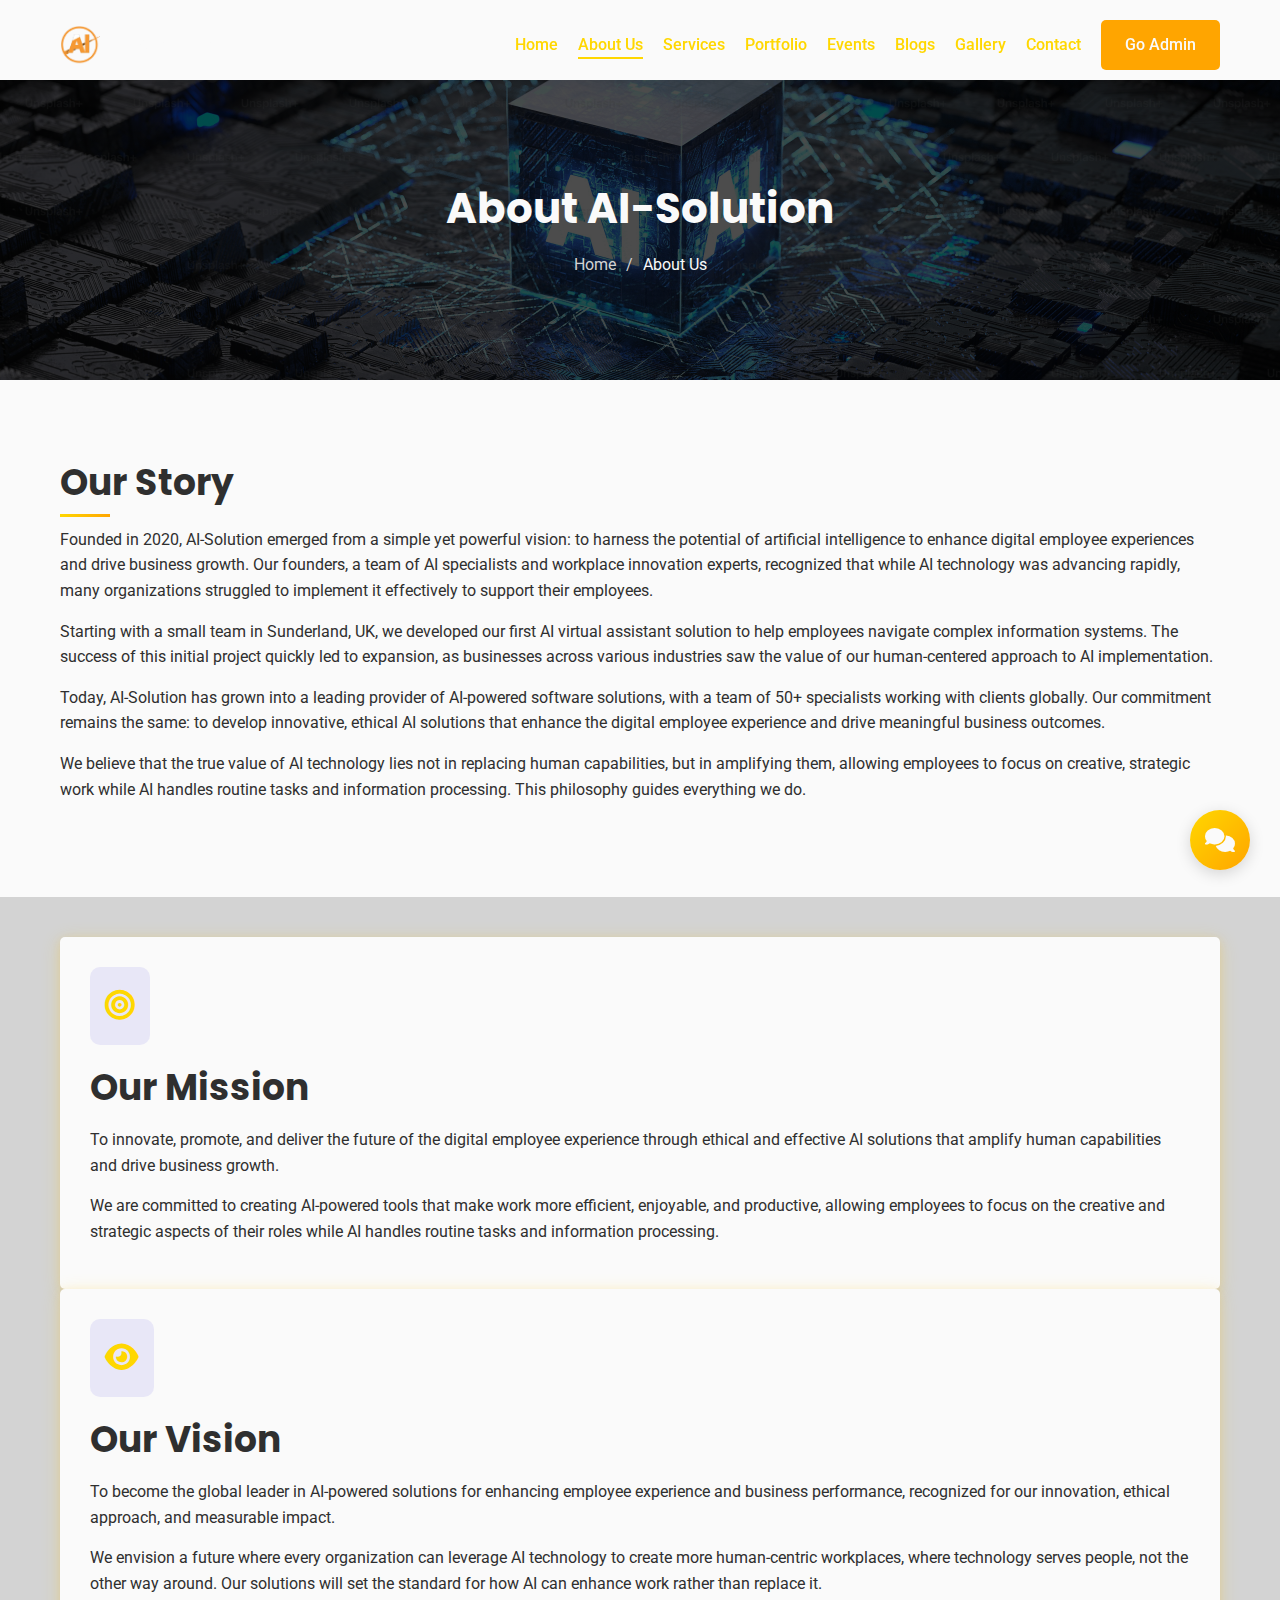
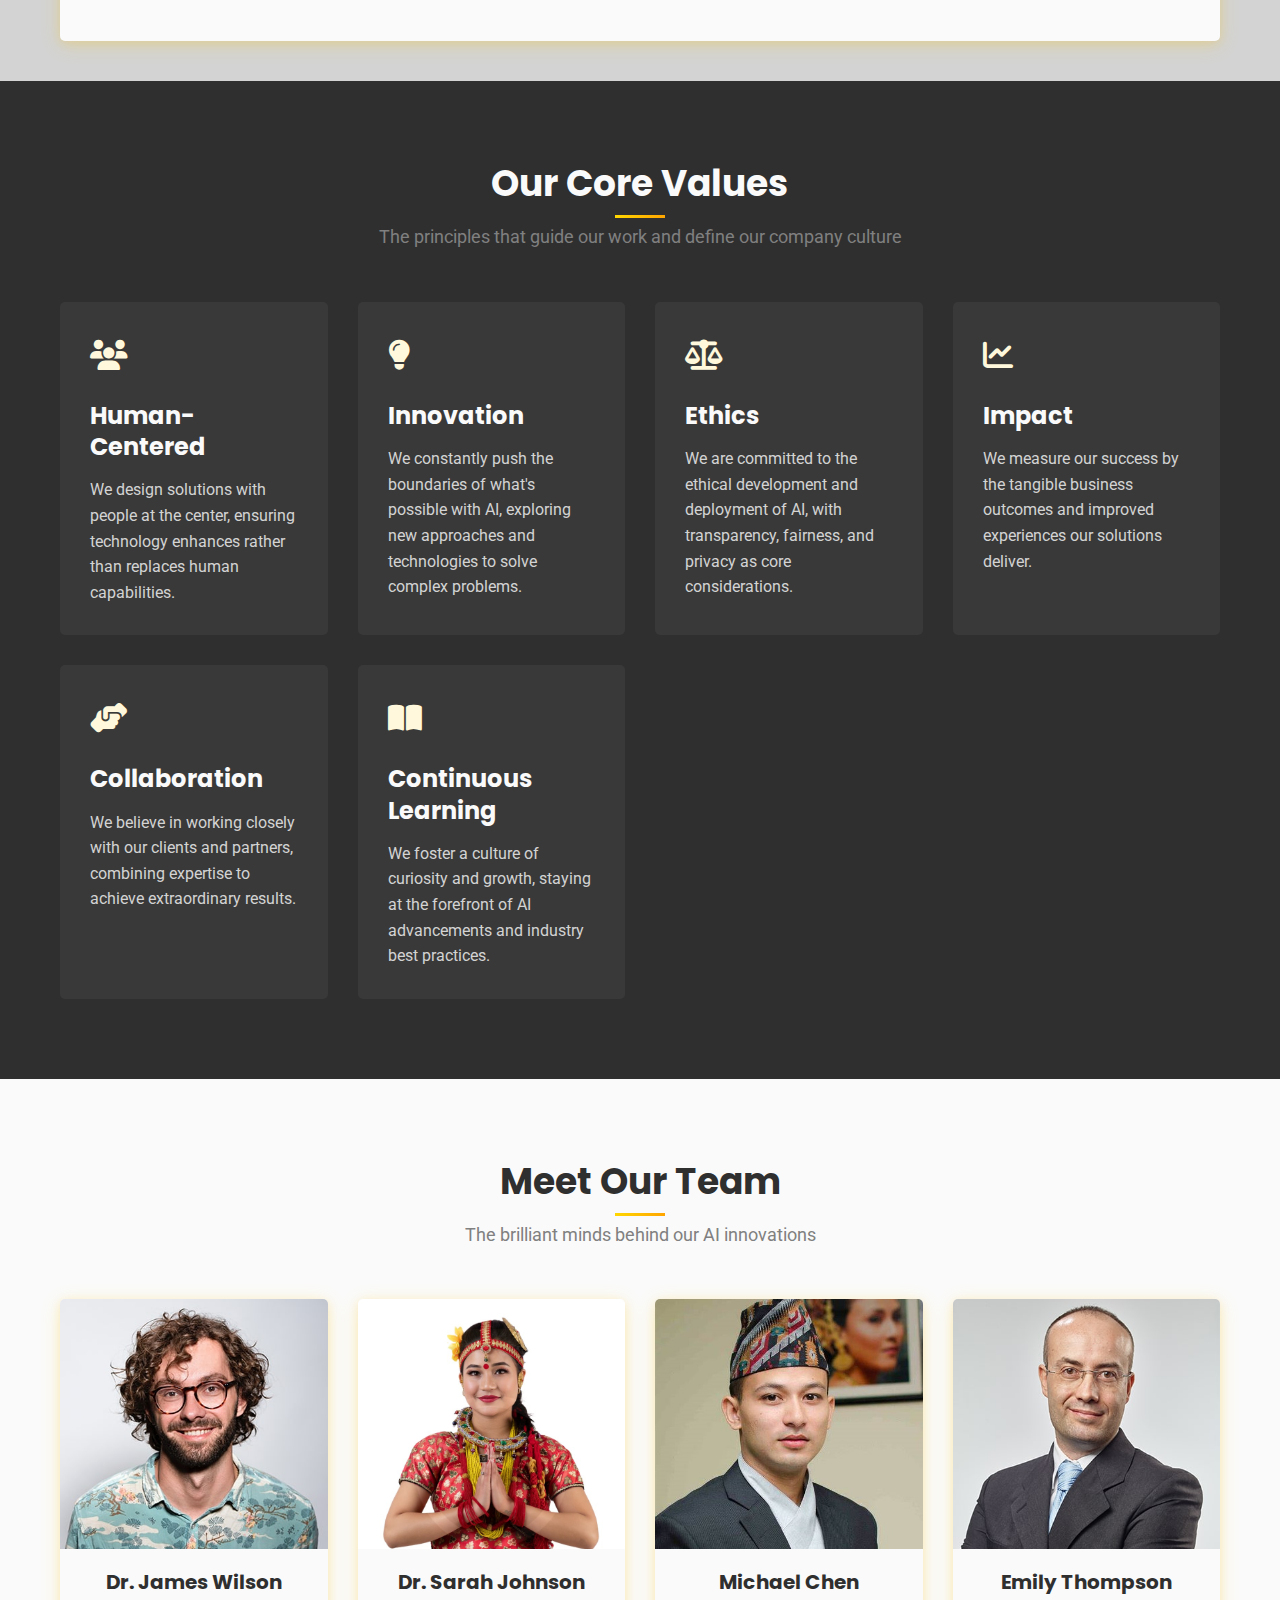
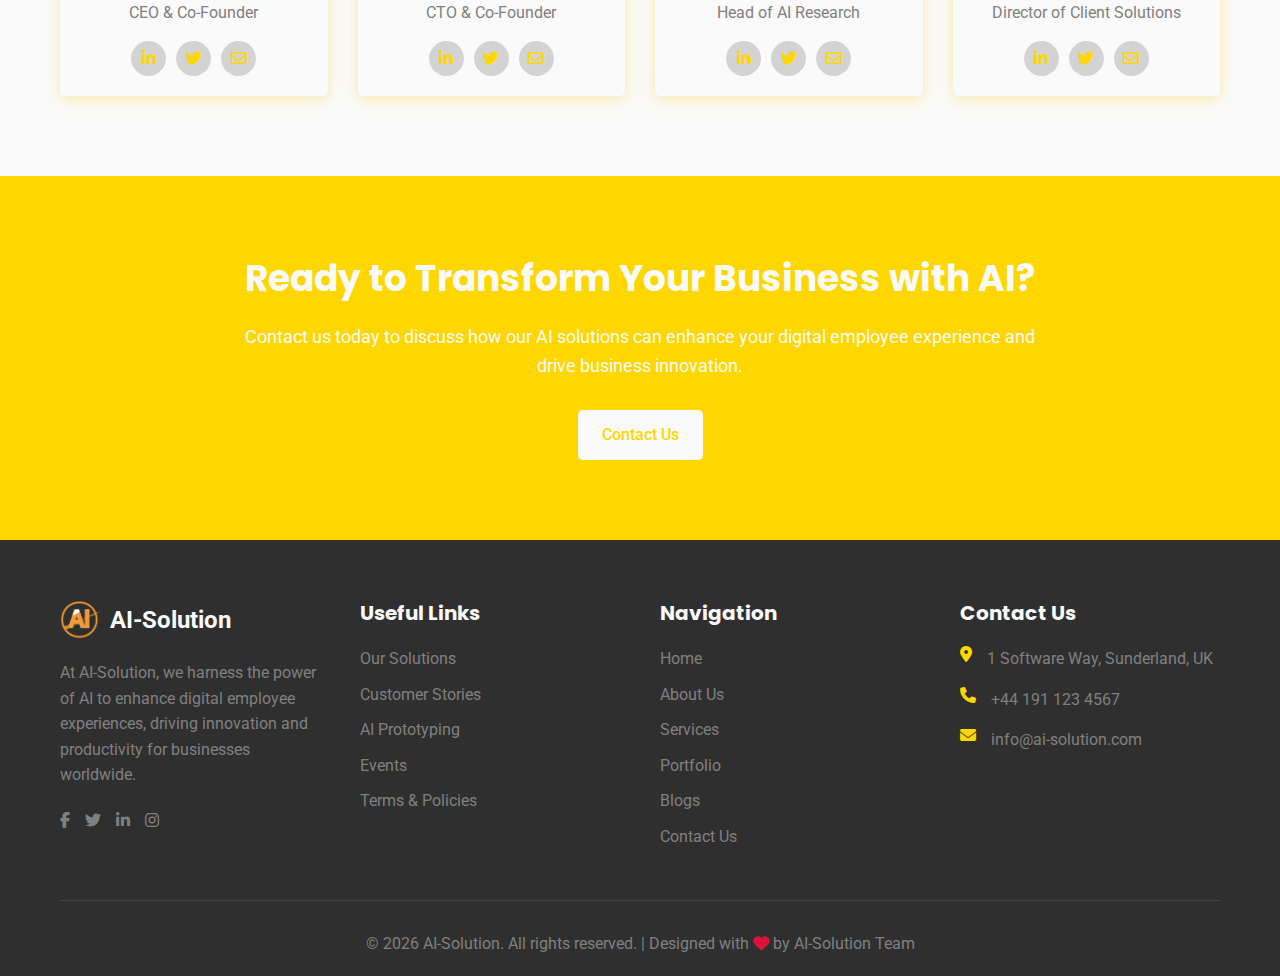
<file: about.html>
<!DOCTYPE html>
<html lang="en">
<head>
    <meta charset="UTF-8">
    <meta name="viewport" content="width=device-width, initial-scale=1.0">
    <title>About Us - AI-Solution</title>
    <meta name="description" content="Learn about AI-Solution, our mission to transform businesses through AI innovation, our team, and our commitment to enhancing digital employee experiences.">
    <meta name="keywords" content="AI Solutions, About Us, Company Mission, AI Team, Company Vision, AI Software">
    <meta name="author" content="AI-Solution">

    <!-- CSS Files -->
    <link rel="stylesheet" href="css/styles.css">

    <!-- Font Awesome -->
    <link rel="stylesheet" href="https://cdnjs.cloudflare.com/ajax/libs/font-awesome/6.4.0/css/all.min.css">

    <!-- Google Fonts -->
    <link href="https://fonts.googleapis.com/css2?family=Roboto:wght@300;400;500;700&family=Poppins:wght@300;400;500;600;700&display=swap" rel="stylesheet">

    <!-- Favicon -->
    <link rel="icon" href="images/logo.png" type="image/png">

    <style>
        /* Additional styles for About page */
        .about-section {
            position: relative;
            overflow: hidden;
        }

        .about-image {
            position: relative;
            overflow: hidden;
            border-radius: var(--border-radius);
            box-shadow: var(--box-shadow);
        }

        .about-image img {
            width: 100%;
            height: auto;
            transition: transform 0.5s ease;
        }

        .about-image:hover img {
            transform: scale(1.05);
        }

        .about-content {
            position: relative;
            z-index: 1;
        }

        .about-content h2 {
            margin-bottom: 2rem;
            position: relative;
            display: inline-block;
        }

        .about-content h2::after {
            content: '';
            position: absolute;
            left: 0;
            bottom: -1rem;
            width: 5rem;
            height: 0.3rem;
            background: linear-gradient(90deg, var(--primary-color), var(--secondary-color));
        }

        .mission-vision {
            background-color: var(--gray-light);
            padding: 4rem 0;
        }

        .mission-vision-card {
            background-color: var(--light-color);
            border-radius: var(--border-radius);
            padding: 3rem;
            height: 100%;
            box-shadow: var(--box-shadow);
            transition: var(--transition);
        }

        .mission-vision-card:hover {
            transform: translateY(-5px);
            box-shadow: 0 20px 25px -5px rgba(0, 0, 0, 0.1), 0 10px 10px -5px rgba(0, 0, 0, 0.04);
        }

        .mission-vision-icon {
            font-size: 3rem;
            color: var(--primary-color);
            margin-bottom: 2rem;
            display: inline-block;
            background-color: rgba(79, 70, 229, 0.1);
            padding: 1.5rem;
            border-radius: 1rem;
        }

        .team-section {
            padding: 8rem 0;
        }

        .team-grid {
            display: grid;
            grid-template-columns: repeat(auto-fit, minmax(25rem, 1fr));
            gap: 3rem;
        }

        .team-card {
            background-color: var(--light-color);
            border-radius: var(--border-radius);
            overflow: hidden;
            box-shadow: var(--box-shadow);
            transition: var(--transition);
        }

        .team-card:hover {
            transform: translateY(-5px);
            box-shadow: 0 20px 25px -5px rgba(0, 0, 0, 0.1), 0 10px 10px -5px rgba(0, 0, 0, 0.04);
        }

        .team-img {
            position: relative;
            height: 25rem;
            overflow: hidden;
        }

        .team-img img {
            width: 100%;
            height: 100%;
            object-fit: cover;
            transition: transform 0.5s ease;
        }

        .team-card:hover .team-img img {
            transform: scale(1.05);
        }

        .team-content {
            padding: 2rem;
            text-align: center;
        }

        .team-content h3 {
            font-size: 2rem;
            margin-bottom: 0.5rem;
        }

        .team-content p {
            color: var(--gray-color);
            margin-bottom: 1.5rem;
        }

        .team-social {
            display: flex;
            justify-content: center;
            gap: 1rem;
        }

        .team-social a {
            display: flex;
            align-items: center;
            justify-content: center;
            width: 3.5rem;
            height: 3.5rem;
            border-radius: 50%;
            background-color: var(--gray-light);
            color: var(--primary-color);
            transition: var(--transition);
        }

        .team-social a:hover {
            background-color: var(--primary-color);
            color: var(--light-color);
        }

        .values-section {
            background-color: var(--dark-color);
            color: var(--light-color);
            padding: 8rem 0;
        }

        .values-grid {
            display: grid;
            grid-template-columns: repeat(auto-fit, minmax(25rem, 1fr));
            gap: 3rem;
        }

        .value-card {
            background-color: rgba(255, 255, 255, 0.05);
            border-radius: var(--border-radius);
            padding: 3rem;
            transition: var(--transition);
        }

        .value-card:hover {
            transform: translateY(-5px);
            background-color: rgba(255, 255, 255, 0.1);
        }

        .value-icon {
            font-size: 3rem;
            color: var(--primary-light);
            margin-bottom: 2rem;
        }

        .value-card h3 {
            color: var(--light-color);
            margin-bottom: 1.5rem;
        }

        .value-card p {
            color: var(--gray-light);
            margin-bottom: 0;
        }

        @media (max-width: 768px) {
            .about-grid {
                grid-template-columns: 1fr;
            }

            .about-image {
                margin-bottom: 3rem;
            }
        }

    </style>
</head>
<body>
    <!-- Header Section -->
    <header id="header">
        <div class="container">
            <div class="header-content">
                <div class="logo">
                    <a href="index.html">
                        <img src="images/logo.png" alt="AI-Solution Logo" class="logo-img">
                        <span class="logo-text">AI-Solution</span>
                    </a>
                </div>
                <nav>
                    <ul class="nav-menu">
                        <li><a href="index.html">Home</a></li>
                        <li><a href="about.html" class="active">About Us</a></li>
                        <li><a href="services.html">Services</a></li>
                        <li><a href="portfolio.php">Portfolio</a></li>
                        <li><a href="events.php">Events</a></li>
                        <li><a href="blogs.php">Blogs</a></li>
                        <li><a href="gallery.php">Gallery</a></li>
                        <li><a href="contact.html">Contact</a></li>
                    </ul>
                    <div class="admin-btn">
                        <a href="admin/login.php" class="btn">Go Admin</a>
                    </div>
                    <div class="menu-toggle">
                        <i class="fas fa-bars"></i>
                    </div>
                </nav>
            </div>
        </div>
    </header>

    <!-- Page Banner -->
    <section class="page-banner">
        <div class="container">
            <div class="banner-content">
                <h1>About AI-Solution</h1>
                <ul class="breadcrumb">
                    <li><a href="index.html">Home</a></li>
                    <li>About Us</li>
                </ul>
            </div>
        </div>
    </section>

    <!-- About Section -->
    <section class="about-section section">
        <div class="container">
            <div class="grid grid-cols-1 md:grid-cols-2 gap-8 about-grid">
                <div class="about-content">
                    <h2>Our Story</h2>
                    <p>Founded in 2020, AI-Solution emerged from a simple yet powerful vision: to harness the potential of artificial intelligence to enhance digital employee experiences and drive business growth. Our founders, a team of AI specialists and workplace innovation experts, recognized that while AI technology was advancing rapidly, many organizations struggled to implement it effectively to support their employees.</p>

                    <p>Starting with a small team in Sunderland, UK, we developed our first AI virtual assistant solution to help employees navigate complex information systems. The success of this initial project quickly led to expansion, as businesses across various industries saw the value of our human-centered approach to AI implementation.</p>

                    <p>Today, AI-Solution has grown into a leading provider of AI-powered software solutions, with a team of 50+ specialists working with clients globally. Our commitment remains the same: to develop innovative, ethical AI solutions that enhance the digital employee experience and drive meaningful business outcomes.</p>

                    <p>We believe that the true value of AI technology lies not in replacing human capabilities, but in amplifying them, allowing employees to focus on creative, strategic work while AI handles routine tasks and information processing. This philosophy guides everything we do.</p>
                </div>
            </div>
        </div>
    </section>

    <!-- Mission and Vision -->
    <section class="mission-vision section">
        <div class="container">
            <div class="grid grid-cols-1 md:grid-cols-2 gap-8">
                <div class="mission-vision-card">
                    <div class="mission-vision-icon">
                        <i class="fas fa-bullseye"></i>
                    </div>
                    <h2>Our Mission</h2>
                    <p>To innovate, promote, and deliver the future of the digital employee experience through ethical and effective AI solutions that amplify human capabilities and drive business growth.</p>
                    <p>We are committed to creating AI-powered tools that make work more efficient, enjoyable, and productive, allowing employees to focus on the creative and strategic aspects of their roles while AI handles routine tasks and information processing.</p>
                </div>

                <div class="mission-vision-card">
                    <div class="mission-vision-icon">
                        <i class="fas fa-eye"></i>
                    </div>
                    <h2>Our Vision</h2>
                    <p>To become the global leader in AI-powered solutions for enhancing employee experience and business performance, recognized for our innovation, ethical approach, and measurable impact.</p>
                    <p>We envision a future where every organization can leverage AI technology to create more human-centric workplaces, where technology serves people, not the other way around. Our solutions will set the standard for how AI can enhance work rather than replace it.</p>
                </div>
            </div>
        </div>
    </section>

    <!-- Core Values Section -->
    <section class="values-section">
        <div class="container">
            <div class="section-header text-center">
                <h2>Our Core Values</h2>
                <p>The principles that guide our work and define our company culture</p>
            </div>

            <div class="values-grid">
                <div class="value-card">
                    <div class="value-icon">
                        <i class="fas fa-users"></i>
                    </div>
                    <h3>Human-Centered</h3>
                    <p>We design solutions with people at the center, ensuring technology enhances rather than replaces human capabilities.</p>
                </div>

                <div class="value-card">
                    <div class="value-icon">
                        <i class="fas fa-lightbulb"></i>
                    </div>
                    <h3>Innovation</h3>
                    <p>We constantly push the boundaries of what's possible with AI, exploring new approaches and technologies to solve complex problems.</p>
                </div>

                <div class="value-card">
                    <div class="value-icon">
                        <i class="fas fa-balance-scale"></i>
                    </div>
                    <h3>Ethics</h3>
                    <p>We are committed to the ethical development and deployment of AI, with transparency, fairness, and privacy as core considerations.</p>
                </div>

                <div class="value-card">
                    <div class="value-icon">
                        <i class="fas fa-chart-line"></i>
                    </div>
                    <h3>Impact</h3>
                    <p>We measure our success by the tangible business outcomes and improved experiences our solutions deliver.</p>
                </div>

                <div class="value-card">
                    <div class="value-icon">
                        <i class="fas fa-hands-helping"></i>
                    </div>
                    <h3>Collaboration</h3>
                    <p>We believe in working closely with our clients and partners, combining expertise to achieve extraordinary results.</p>
                </div>

                <div class="value-card">
                    <div class="value-icon">
                        <i class="fas fa-book-open"></i>
                    </div>
                    <h3>Continuous Learning</h3>
                    <p>We foster a culture of curiosity and growth, staying at the forefront of AI advancements and industry best practices.</p>
                </div>
            </div>
        </div>
    </section>

    <!-- Team Section -->
    <section class="team-section section">
        <div class="container">
            <div class="section-header text-center">
                <h2>Meet Our Team</h2>
                <p>The brilliant minds behind our AI innovations</p>
            </div>

            <div class="team-grid">
                <div class="team-card">
                    <div class="team-img">
                        <img src="images/team-1.jpg" alt="Dr. James Wilson">
                    </div>
                    <div class="team-content">
                        <h3>Dr. James Wilson</h3>
                        <p>CEO & Co-Founder</p>
                        <div class="team-social">
                            <a href="#"><i class="fab fa-linkedin-in"></i></a>
                            <a href="#"><i class="fab fa-twitter"></i></a>
                            <a href="#"><i class="far fa-envelope"></i></a>
                        </div>
                    </div>
                </div>

                <div class="team-card">
                    <div class="team-img">
                        <img src="images/team-2.jpg" alt="Dr. Sarah Johnson">
                    </div>
                    <div class="team-content">
                        <h3>Dr. Sarah Johnson</h3>
                        <p>CTO & Co-Founder</p>
                        <div class="team-social">
                            <a href="#"><i class="fab fa-linkedin-in"></i></a>
                            <a href="#"><i class="fab fa-twitter"></i></a>
                            <a href="#"><i class="far fa-envelope"></i></a>
                        </div>
                    </div>
                </div>

                <div class="team-card">
                    <div class="team-img">
                        <img src="images/team-3.jpeg" alt="Michael Chen">
                    </div>
                    <div class="team-content">
                        <h3>Michael Chen</h3>
                        <p>Head of AI Research</p>
                        <div class="team-social">
                            <a href="#"><i class="fab fa-linkedin-in"></i></a>
                            <a href="#"><i class="fab fa-twitter"></i></a>
                            <a href="#"><i class="far fa-envelope"></i></a>
                        </div>
                    </div>
                </div>

                <div class="team-card">
                    <div class="team-img">
                        <img src="images/team-4.jpg" alt="Emily Thompson">
                    </div>
                    <div class="team-content">
                        <h3>Emily Thompson</h3>
                        <p>Director of Client Solutions</p>
                        <div class="team-social">
                            <a href="#"><i class="fab fa-linkedin-in"></i></a>
                            <a href="#"><i class="fab fa-twitter"></i></a>
                            <a href="#"><i class="far fa-envelope"></i></a>
                        </div>
                    </div>
                </div>
            </div>
        </div>
    </section>

    <!-- CTA Section -->
    <section id="cta" class="section bg-primary">
        <div class="container">
            <div class="cta-content">
                <h2>Ready to Transform Your Business with AI?</h2>
                <p>Contact us today to discuss how our AI solutions can enhance your digital employee experience and drive business innovation.</p>
                <a href="contact.html" class="btn btn-light">Contact Us</a>
            </div>
        </div>
    </section>

    <!-- Footer -->
    <footer id="footer">
        <div class="container">
            <div class="footer-grid">
                <div class="footer-about">
                    <div class="footer-logo">
                        <img src="images/logo.png" alt="AI-Solution Logo">
                        <span>AI-Solution</span>
                    </div>
                    <p>At AI-Solution, we harness the power of AI to enhance digital employee experiences, driving innovation and productivity for businesses worldwide.</p>
                    <div class="footer-social">
                        <a href="#"><i class="fab fa-facebook-f"></i></a>
                        <a href="#"><i class="fab fa-twitter"></i></a>
                        <a href="#"><i class="fab fa-linkedin-in"></i></a>
                        <a href="#"><i class="fab fa-instagram"></i></a>
                    </div>
                </div>
                <div class="footer-links">
                    <h3>Useful Links</h3>
                    <ul>
                        <li><a href="services.html">Our Solutions</a></li>
                        <li><a href="portfolio.php">Customer Stories</a></li>
                        <li><a href="services.html#ai-prototyping">AI Prototyping</a></li>
                        <li><a href="events.php">Events</a></li>
                        <li><a href="#">Terms & Policies</a></li>
                    </ul>
                </div>
                <div class="footer-links">
                    <h3>Navigation</h3>
                    <ul>
                        <li><a href="index.html">Home</a></li>
                        <li><a href="about.html">About Us</a></li>
                        <li><a href="services.html">Services</a></li>
                        <li><a href="portfolio.php">Portfolio</a></li>
                        <li><a href="blogs.php">Blogs</a></li>
                        <li><a href="contact.html">Contact Us</a></li>
                    </ul>
                </div>
                <div class="footer-contact">
                    <h3>Contact Us</h3>
                    <ul>
                        <li><i class="fas fa-map-marker-alt"></i> <span>1 Software Way, Sunderland, UK</span></li>
                        <li><i class="fas fa-phone"></i> <a href="tel:+441911234567">+44 191 123 4567</a></li>
                        <li><i class="fas fa-envelope"></i> <a href="mailto:info@ai-solution.com">info@ai-solution.com</a></li>
                    </ul>
                </div>
            </div>
            <div class="footer-bottom">
                <p>&copy; <span id="year"></span> AI-Solution. All rights reserved. | Designed with <i class="fas fa-heart"></i> by AI-Solution Team</p>
            </div>
        </div>
    </footer>

    <!-- Scripts -->
    <script src="js/main.js"></script>

    <!-- Floating Chatbot -->
    <div class="chatbot-container">
        <div class="chatbot-box">
            <div class="chatbot-header">
                <h3><i class="fas fa-robot"></i> AI Assistant</h3>
                <div class="chatbot-close"><i class="fas fa-times"></i></div>
            </div>
            <div class="chatbot-messages">
                <div class="chatbot-message bot">
                    <div class="message-content">
                        Hi there! 👋 I'm your AI assistant. How can I help you today with our AI solutions?
                    </div>
                </div>
            </div>
            <div class="chatbot-input">
                <input type="text" placeholder="Type your message here..." id="chatbot-input-field">
                <button class="chatbot-submit" id="chatbot-submit-btn">
                    <i class="fas fa-paper-plane"></i>
                </button>
            </div>
        </div>
        <div class="chatbot-toggle">
            <i class="fas fa-comments"></i>
        </div>
    </div>
</body>
</html>
</file>
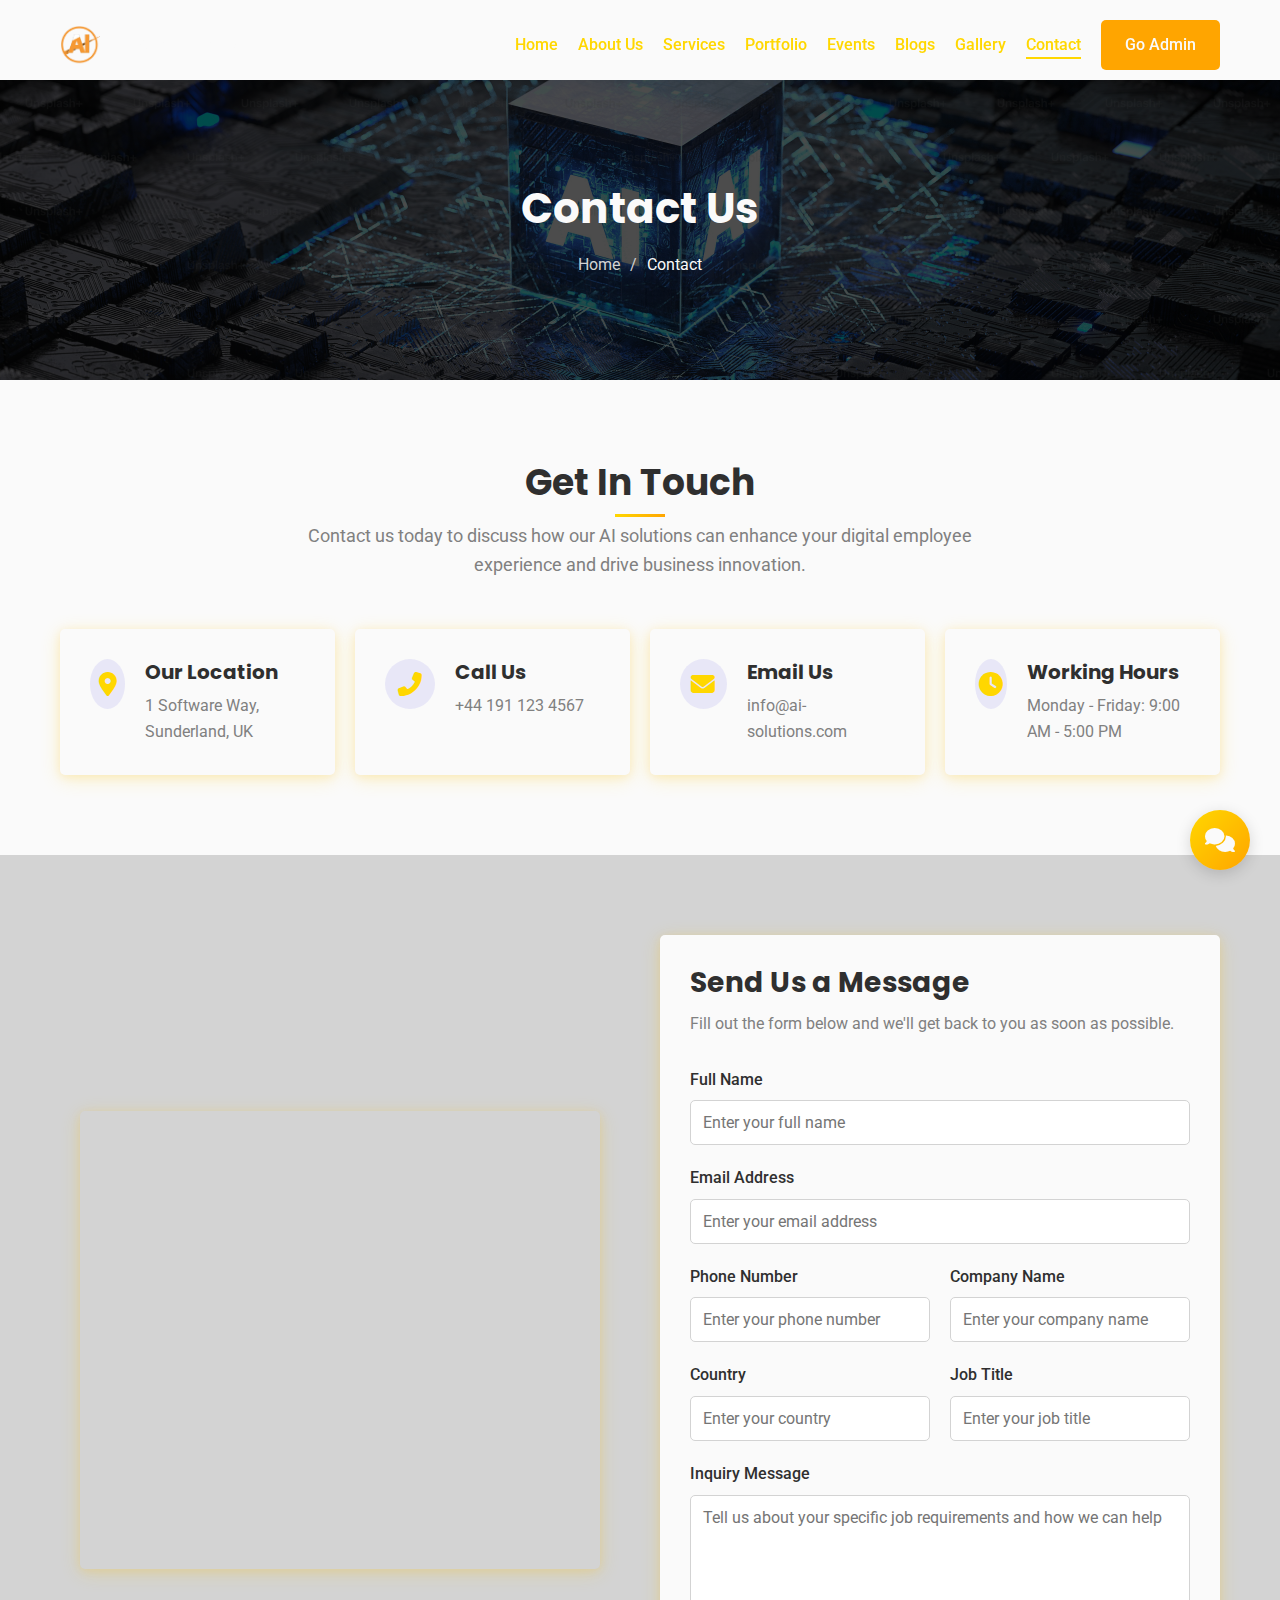
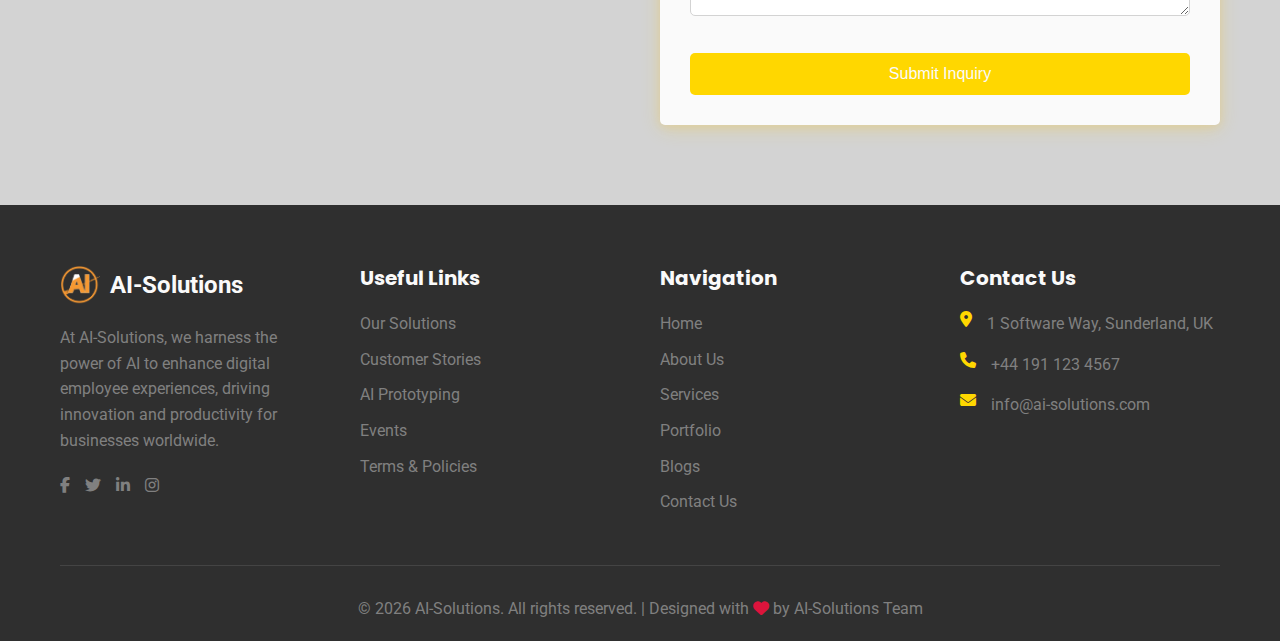
<file: contact.html>
<!DOCTYPE html>
<html lang="en">

<head>
	<meta charset="UTF-8">
	<meta name="viewport" content="width=device-width, initial-scale=1.0">
	<title>Contact Us - AI-Solutions</title>
	<meta name="description" content="Get in touch with AI-Solutions for AI-powered software solutions to improve your digital employee experience. Contact us today to discuss your requirements.">
	<meta name="keywords" content="AI Solutions, Contact, AI Software, Virtual Assistant, Digital Employee Experience, Business Innovation">
	<meta name="author" content="AI-Solutions">

	<!-- CSS Files -->
	<link rel="stylesheet" href="css/styles.css">

	<!-- Font Awesome -->
	<link rel="stylesheet" href="https://cdnjs.cloudflare.com/ajax/libs/font-awesome/6.4.0/css/all.min.css">

	<!-- Google Fonts -->
	<link href="https://fonts.googleapis.com/css2?family=Roboto:wght@300;400;500;700&family=Poppins:wght@300;400;500;600;700&display=swap"
	 rel="stylesheet">

	<!-- Favicon -->
	<link rel="icon" href="images/logo.png" type="image/png">
</head>

<body>
	<!-- Header Section -->
	<header id="header">
		<div class="container">
			<div class="header-content">
				                <div class="logo">
                    <a href="index.html">
                        <img src="images/logo.png" alt="AI-Solutions Logo" class="logo-img">
                        <span class="logo-text">AI-Solutions</span>
                    </a>
                </div>
                <nav>
                    <ul class="nav-menu">
                        <li><a href="index.html">Home</a></li>
                        <li><a href="about.html">About Us</a></li>
                        <li><a href="services.html">Services</a></li>
                        <li><a href="portfolio.php">Portfolio</a></li>
                        <li><a href="events.php">Events</a></li>
                        <li><a href="blogs.php">Blogs</a></li>
                        <li><a href="gallery.php">Gallery</a></li>
                        <li><a href="contact.html" class="active">Contact</a></li>
                    </ul>
                    <div class="admin-btn">
                        <a href="admin/login.php" class="btn">Go Admin</a>
                    </div>
                    <div class="menu-toggle">
                        <i class="fas fa-bars"></i>
                    </div>
                </nav>
            </div>
        </div>
    </header>

    <!-- Page Banner -->
    <section class="page-banner">
        <div class="container">
            <div class="banner-content">
                <h1>Contact Us</h1>
                <ul class="breadcrumb">
                    <li><a href="index.html">Home</a></li>
                    <li>Contact</li>
                </ul>
            </div>
        </div>
    </section>

    <!-- Contact Section -->
    <section id="contact-details" class="section">
        <div class="container">
            <div class="section-header">
                <h2>Get In Touch</h2>
                <p>Contact us today to discuss how our AI solutions can enhance your digital employee experience and drive business innovation.</p>
            </div>

            <div class="contact-info-grid">
                <div class="contact-info-card">
                    <div class="icon">
                        <i class="fas fa-map-marker-alt"></i>
                    </div>
                    <div class="info">
                        <h3>Our Location</h3>
                        <p>1 Software Way, Sunderland, UK</p>
                    </div>
                </div>

                <div class="contact-info-card">
                    <div class="icon">
                        <i class="fas fa-phone-alt"></i>
                    </div>
                    <div class="info">
                        <h3>Call Us</h3>
                        <p><a href="tel:+441911234567">+44 191 123 4567</a></p>
                    </div>
                </div>

                <div class="contact-info-card">
                    <div class="icon">
                        <i class="fas fa-envelope"></i>
                    </div>
                    <div class="info">
                        <h3>Email Us</h3>
                        <p><a href="mailto:info@ai-solutions.com">info@ai-solutions.com</a></p>
                    </div>
                </div>

                <div class="contact-info-card">
                    <div class="icon">
                        <i class="fas fa-clock"></i>
                    </div>
                    <div class="info">
                        <h3>Working Hours</h3>
                        <p>Monday - Friday: 9:00 AM - 5:00 PM</p>
                    </div>
                </div>
            </div>
        </div>
    </section>

    <!-- Contact Form Section -->
    <section id="contact-form" class="section bg-light">
        <div class="container">
            <div class="contact-grid">
                <div  id="map" class="contact-image">
        <div class="container">
            <div class="map-wrapper">
                <iframe src="https://www.google.com/maps/embed?pb=!1m18!1m12!1m3!1d71985.16694867332!2d-1.4664033561254248!3d54.9041432445906!2m3!1f0!2f0!3f0!3m2!1i1024!2i768!4f13.1!3m3!1m2!1s0x487e66d012b85e5b%3A0xadf4dd40b4c18fd9!2sSunderland%2C%20UK!5e0!3m2!1sen!2sus!4v1658302952356!5m2!1sen!2sus" width="100%" height="450" style="border:0;" allowfullscreen="" loading="lazy" referrerpolicy="no-referrer-when-downgrade"></iframe>
            </div>
        </div>
                </div>

                <div class="contact-form-wrapper">
                    <div class="form-header">
                        <h2>Send Us a Message</h2>
                        <p>Fill out the form below and we'll get back to you as soon as possible.</p>
                    </div>

                    <!-- Success Message (Initially Hidden) -->
                    <div id="successMessage" class="success-message" style="display: none;">
                        <i class="fas fa-check-circle"></i>
                        <p>Thank you for your inquiry! We will get back to you soon.</p>
                    </div>

                    <!-- Error Message (Initially Hidden) -->
                    <div id="errorMessage" class="error-message" style="display: none;">
                        <i class="fas fa-exclamation-circle"></i>
                        <p id="errorText">There was an error submitting your form. Please try again.</p>
                    </div>

                    <form action="process_form.php" method="POST" id="contactForm">
                        <div class="form-group">
                            <label for="name">Full Name</label>
                            <input type="text" id="name" name="name" placeholder="Enter your full name" required>
                        </div>

                        <div class="form-group">
                            <label for="email">Email Address</label>
                            <input type="email" id="email" name="email" placeholder="Enter your email address" required>
                        </div>

                        <div class="form-row">
                            <div class="form-group">
                                <label for="phone">Phone Number</label>
                                <input type="tel" id="phone" name="phone" placeholder="Enter your phone number">
                            </div>

                            <div class="form-group">
                                <label for="company">Company Name</label>
                                <input type="text" id="company" name="company" placeholder="Enter your company name">
                            </div>
                        </div>

                        <div class="form-row">
                            <div class="form-group">
                                <label for="country">Country</label>
                                <input type="text" id="country" name="country" placeholder="Enter your country" required>
                            </div>

                            <div class="form-group">
                                <label for="job_title">Job Title</label>
                                <input type="text" id="job_title" name="job_title" placeholder="Enter your job title" required>
                            </div>
                        </div>

                        <div class="form-group">
                            <label for="message">Inquiry Message</label>
                            <textarea id="message" name="message" rows="5" placeholder="Tell us about your specific job requirements and how we can help" required></textarea>
                        </div>

                        <div class="form-submit">
                            <button type="submit" class="btn btn-primary">Submit Inquiry</button>
                        </div>
                    </form>
                </div>
            </div>
        </div>
    </section>

    <!-- Footer -->
    <footer id="footer">
        <div class="container">
            <div class="footer-grid">
                <div class="footer-about">
                    <div class="footer-logo">
                        <img src="images/logo.png" alt="AI-Solutions Logo">
                        <span>AI-Solutions</span>
                    </div>
                    <p>At AI-Solutions, we harness the power of AI to enhance digital employee experiences, driving innovation and productivity for businesses worldwide.</p>
                    <div class="footer-social">
                        <a href="#"><i class="fab fa-facebook-f"></i></a>
                        <a href="#"><i class="fab fa-twitter"></i></a>
                        <a href="#"><i class="fab fa-linkedin-in"></i></a>
                        <a href="#"><i class="fab fa-instagram"></i></a>
                    </div>
                </div>
                <div class="footer-links">
                    <h3>Useful Links</h3>
                    <ul>
                        <li><a href="services.html">Our Solutions</a></li>
                        <li><a href="portfolio.php">Customer Stories</a></li>
                        <li><a href="services.html#ai-prototyping">AI Prototyping</a></li>
                        <li><a href="events.php">Events</a></li>
                        <li><a href="#">Terms & Policies</a></li>
                    </ul>
                </div>
                <div class="footer-links">
                    <h3>Navigation</h3>
                    <ul>
                        <li><a href="index.html">Home</a></li>
                        <li><a href="about.html">About Us</a></li>
                        <li><a href="services.html">Services</a></li>
                        <li><a href="portfolio.php">Portfolio</a></li>
                        <li><a href="blogs.php">Blogs</a></li>
                        <li><a href="contact.html">Contact Us</a></li>
                    </ul>
                </div>
                <div class="footer-contact">
                    <h3>Contact Us</h3>
                    <ul>
                        <li><i class="fas fa-map-marker-alt"></i> <span>1 Software Way, Sunderland, UK</span></li>
                        <li><i class="fas fa-phone"></i> <a href="tel:+441911234567">+44 191 123 4567</a></li>
                        <li><i class="fas fa-envelope"></i> <a href="mailto:info@ai-solutions.com">info@ai-solutions.com</a></li>
                    </ul>
                </div>
            </div>
            <div class="footer-bottom">
                <p>&copy; <span id="year"></span> AI-Solutions. All rights reserved. | Designed with <i class="fas fa-heart"></i> by AI-Solutions Team</p>
            </div>
        </div>
    </footer>

    <!-- Scripts -->
    <script src="js/main.js"></script>
    <script>
        // Check URL parameters for success or error messages
        window.addEventListener('DOMContentLoaded', function() {
            const urlParams = new URLSearchParams(window.location.search);
            const successParam = urlParams.get('success');
            const errorParam = urlParams.get('error');

            if (successParam === '1') {
                document.getElementById('successMessage').style.display = 'flex';
                // Scroll to the message
                document.getElementById('successMessage').scrollIntoView({ behavior: 'smooth', block: 'center' });
            }

            if (errorParam) {
                document.getElementById('errorMessage').style.display = 'flex';
                document.getElementById('errorText').textContent = decodeURIComponent(errorParam.replace(/\+/g, ' '));
                // Scroll to the message
                document.getElementById('errorMessage').scrollIntoView({ behavior: 'smooth', block: 'center' });
            }
        });
    </script>

    <!-- Floating Chatbot -->
    <div class="chatbot-container">
        <div class="chatbot-box">
            <div class="chatbot-header">
                <h3><i class="fas fa-robot"></i> AI Assistant</h3>
                <div class="chatbot-close"><i class="fas fa-times"></i></div>
            </div>
            <div class="chatbot-messages">
                <div class="chatbot-message bot">
                    <div class="message-content">
                        Hi there! 👋 I'm your AI assistant. How can I help you today with our AI solutions?
                    </div>
                </div>
            </div>
            <div class="chatbot-input">
                <input type="text" placeholder="Type your message here..." id="chatbot-input-field">
                <button class="chatbot-submit" id="chatbot-submit-btn">
                    <i class="fas fa-paper-plane"></i>
                </button>
            </div>
        </div>
        <div class="chatbot-toggle">
            <i class="fas fa-comments"></i>
        </div>
    </div>
</body>
</html>
</file>
<file: css/styles.css>
/*
  AI-Solution Website Styles
  Author: AI-Solution Team
  Version: 1.0
*/

/* ===== Base Styles ===== */
:root {
  --primary-color: #FFD700;       /* Golden yellow */
  --primary-dark: #DAA520;        /* Dark goldenrod */
  --primary-light: #FFF8DC;       /* Cornsilk */
  
  --secondary-color: #FFA500;     /* Orange */
  --secondary-dark: #FF8C00;      /* Dark orange */
  --secondary-light: #FFE4B5;     /* Moccasin */
  
  --dark-color: #2F2F2F;          /* Dark gray */
  --light-color: #FAFAFA;         /* Light gray */
  
  --gray-color: #808080;          /* Gray */
  --gray-light: #D3D3D3;          /* Light gray */
  --gray-dark: #696969;           /* Dim gray */
  
  --success-color: #32CD32;       /* Lime green */
  --warning-color: #FF6347;       /* Tomato */
  --danger-color: #DC143C;        /* Crimson */
  
  --border-radius: 0.5rem;
  --box-shadow: 0 4px 20px rgba(255, 215, 0, 0.2), 
                0 2px 10px rgba(255, 165, 0, 0.15);
  --transition: all 0.3s ease;
}


* {
  box-sizing: border-box;
  margin: 0;
  padding: 0;
}

html {
  font-size: 62.5%;
  scroll-behavior: smooth;
}

body {
  font-family: 'Roboto', sans-serif;
  font-size: 1.6rem;
  line-height: 1.6;
  color: var(--dark-color);
  background-color: var(--light-color);
  overflow-x: hidden;
}

h1, h2, h3, h4, h5, h6 {
  font-family: 'Poppins', sans-serif;
  margin-bottom: 1.5rem;
  line-height: 1.3;
  font-weight: 700;
}

h1 {
  font-size: 4.2rem;
}

h2 {
  font-size: 3.6rem;
}

h3 {
  font-size: 2.4rem;
}

h4 {
  font-size: 2rem;
}

p {
  margin-bottom: 1.5rem;
}

a {
  text-decoration: none;
  color: var(--primary-color);
  transition: var(--transition);
}

a:hover {
  color: var(--primary-dark);
}

ul {
  list-style: none;
}

img {
  max-width: 100%;
  height: auto;
  display: block;
}

/* ===== Utility Classes ===== */
.container {
  width: 100%;
  max-width: 120rem;
  margin: 0 auto;
  padding: 0 2rem;
}

.section {
  padding: 8rem 0;
}

.section-header {
  text-align: center;
  margin-bottom: 5rem;
}

.section-header h2 {
  position: relative;
  display: inline-block;
  margin-bottom: 1.5rem;
}

.section-header h2::after {
  content: '';
  position: absolute;
  left: 50%;
  bottom: -1rem;
  transform: translateX(-50%);
  width: 5rem;
  height: 0.3rem;
  background: linear-gradient(90deg, var(--primary-color), var(--secondary-color));
}

.section-header p {
  max-width: 70rem;
  margin: 0 auto 1.5rem;
  color: var(--gray-color);
  font-size: 1.8rem;
}

.btn {
  display: inline-block;
  font-weight: 500;
  text-align: center;
  padding: 1.2rem 2.4rem;
  border-radius: var(--border-radius);
  cursor: pointer;
  transition: var(--transition);
  border: none;
  font-size: 1.6rem;
}

.btn-sm {
  padding: 0.8rem 1.6rem;
  font-size: 1.4rem;
}

.btn-primary {
  background-color: var(--primary-color);
  color: var(--light-color);
}

.btn-primary:hover {
  background-color: var(--primary-dark);
  color: var(--light-color);
}

.btn-secondary {
  background-color: transparent;
  border: 2px solid var(--light-color);
  color: var(--light-color);
}

.btn-secondary:hover {
  background-color: var(--light-color);
  color: var(--primary-color);
}

.btn-light {
  background-color: var(--light-color);
  color: var(--primary-color);
}

.btn-light:hover {
  background-color: var(--gray-light);
  color: var(--primary-dark);
}

.bg-light {
  background-color: var(--gray-light);
}

.bg-dark {
  background-color: var(--dark-color);
  color: var(--light-color);
}

.bg-primary {
  background-color: var(--primary-color);
  color: var(--light-color);
}

/* ===== Header ===== */
#header {
  position: fixed;
  top: 0;
  left: 0;
  width: 100%;
  z-index: 1000;
 background: transparent;
  transition: var(--transition);
  padding: 2rem 0;
}

#header.scrolled {
  background-color: var(--light-color);
  box-shadow: var(--box-shadow);
  padding: 1rem 0;
}

.header-content {
  display: flex;
  justify-content: space-between;
  align-items: center;
}

.logo a {
  display: flex;
  align-items: center;
  color: var(--light-color);
  font-weight: 700;
  font-size: 2.4rem;
}

#header.scrolled .logo a {
  color: var(--dark-color);
}

.logo-img {
  height: 4rem;
  width: auto;
  margin-right: 1rem;
}

nav {
  display: flex;
  align-items: center;
}

.nav-menu {
  display: flex;
}

.nav-menu li {
  margin-left: 2rem;
}

.nav-menu a {
  color: var(--primary-color) !important; 
  font-weight: 500;
  padding: 0.5rem 0;
  position: relative;
}

#header.scrolled .nav-menu a {
  color: var(--dark-color);
}

.nav-menu a.active,
.nav-menu a:hover {
  color: var(--secondary-color);
}

.nav-menu a::after {
  content: '';
  position: absolute;
  left: 0;
  bottom: 0;
  width: 0;
  height: 2px;
  background-color: var(--primary-color);
  transition: var(--transition);
}

.nav-menu a.active::after,
.nav-menu a:hover::after {
  width: 100%;
}

/* Dropdown Menu Styles */
.nav-menu .dropdown {
  position: relative;
}

.nav-menu .dropdown > a {
  display: flex;
  align-items: center;
  gap: 0.5rem;
}

.nav-menu .dropdown > a i {
  font-size: 1.2rem;
  transition: var(--transition);
}

.nav-menu .dropdown:hover > a i {
  transform: rotate(180deg);
}

.dropdown-menu {
  position: absolute;
  top: 100%;
  left: 0;
  background-color: var(--light-color);
  border-radius: var(--border-radius);
  box-shadow: var(--box-shadow);
  min-width: 20rem;
  opacity: 0;
  visibility: hidden;
  transform: translateY(-1rem);
  transition: var(--transition);
  z-index: 1000;
  padding: 1rem 0;
}

.nav-menu .dropdown:hover .dropdown-menu {
  opacity: 1;
  visibility: visible;
  transform: translateY(0);
}

.dropdown-menu li {
  margin: 0;
}

.dropdown-menu a {
  display: block;
  padding: 1rem 2rem;
  color: var(--dark-color) !important;
  font-size: 1.4rem;
  transition: var(--transition);
}

.dropdown-menu a:hover {
  background-color: var(--primary-light);
  color: var(--primary-dark) !important;
}

.dropdown-menu a::after {
  display: none;
}

.admin-btn {
  margin-left: 2rem;
}

.admin-btn .btn {
  background-color: var(--secondary-color);
  color: var(--light-color);
}

.admin-btn .btn:hover {
  background-color: var(--secondary-dark);
}

.menu-toggle {
  font-size: 2.4rem;
  cursor: pointer;
  display: none;
  color: var(--light-color);
}

#header.scrolled .menu-toggle {
  color: var(--dark-color);
}
#header.scrolled .nav-menu a {
  color: var(--primary-dark) !important;
}


/* ===== Hero Section ===== */
.hero-section {
  position: relative;
  height: 100vh;
  min-height: 60rem;
  display: flex;
  align-items: center;
  background-image: url('../images/hero-bg.jpg');
  background-size: cover;
  background-position: center;
  color: var(--light-color);
}

.hero-overlay {
  position: absolute;
  top: 0;
  left: 0;
  width: 100%;
  height: 100%;
  background: linear-gradient(rgba(47, 47, 47, 0.8), rgba(255, 215, 0, 0.3));
}

.hero-content {
  position: relative;
  z-index: 1;
  max-width: 70rem;
}

.hero-content h1 {
  font-size: 5.2rem;
  margin-bottom: 2rem;
  line-height: 1.2;
}

.hero-content p {
  font-size: 2rem;
  margin-bottom: 3rem;
}

.hero-btns {
  display: flex;
  gap: 1.5rem;
}

/* ===== Features Section ===== */
.features-grid {
  display: grid;
  grid-template-columns: repeat(auto-fit, minmax(30rem, 1fr));
  gap: 3rem;
}

.feature-card {
  background-color: var(--light-color);
  padding: 3rem;
  border-radius: var(--border-radius);
  box-shadow: var(--box-shadow);
  transition: var(--transition);
}

.feature-card:hover {
  transform: translateY(-5px);
  box-shadow: 0 20px 25px -5px rgba(0, 0, 0, 0.1), 0 10px 10px -5px rgba(0, 0, 0, 0.04);
}

.feature-icon {
  font-size: 3rem;
  color: var(--primary-color);
  margin-bottom: 2rem;
  display: inline-block;
  background-color: rgba(255, 215, 0, 0.1);
  padding: 1.5rem;
  border-radius: 1rem;
}

.feature-card h3 {
  font-size: 2.2rem;
  margin-bottom: 1.5rem;
}

.feature-card p {
  color: var(--gray-color);
  margin-bottom: 0;
}

/* ===== Services Section ===== */
.services-grid {
  display: grid;
  grid-template-columns: repeat(auto-fit, minmax(30rem, 1fr));
  gap: 3rem;
}

.service-card {
  background-color: var(--light-color);
  border-radius: var(--border-radius);
  overflow: hidden;
  box-shadow: var(--box-shadow);
  transition: var(--transition);
}

.service-card:hover {
  transform: translateY(-5px);
  box-shadow: 0 20px 25px -5px rgba(0, 0, 0, 0.1), 0 10px 10px -5px rgba(0, 0, 0, 0.04);
}

.service-img {
  position: relative;
  height: 20rem;
  overflow: hidden;
}

.service-img img {
  width: 100%;
  height: 100%;
  object-fit: cover;
}

.service-content {
  padding: 2.5rem;
}

.service-content h3 {
  margin-bottom: 1rem;
}

.service-content p {
  margin-bottom: 2rem;
  color: var(--gray-color);
}

.services-cta {
  text-align: center;
  margin-top: 4rem;
}

/* ===== Stats Section ===== */
.stats-grid {
  display: grid;
  grid-template-columns: repeat(auto-fit, minmax(20rem, 1fr));
  gap: 3rem;
  text-align: center;
}

.stat-item {
  padding: 2rem;
}

.stat-number {
  font-size: 5rem;
  font-weight: 700;
  line-height: 1;
  color: var(--primary-light);
  margin-bottom: 1rem;
}

.stat-item p {
  font-size: 1.8rem;
  color: var(--gray-light);
  margin-bottom: 0;
}

/* ===== Testimonials Section ===== */
.testimonials-slider {
  display: flex;
  flex-wrap: wrap;
  gap: 3rem;
}

.testimonial {
  flex: 1 1 30rem;
  min-width: 30rem;
}

.testimonial-content {
  background-color: var(--light-color);
  padding: 3rem;
  border-radius: var(--border-radius);
  box-shadow: var(--box-shadow);
  position: relative;
}

.testimonial-text {
  margin-bottom: 2rem;
}

.testimonial-text p {
  font-style: italic;
  color: var(--gray-dark);
  margin-bottom: 0;
}

.testimonial-author h4 {
  font-size: 1.8rem;
  margin-bottom: 0.5rem;
}

.testimonial-author p {
  color: var(--gray-color);
  margin-bottom: 0;
}

/* ===== Contact Section ===== */
.contact-grid {
  display: grid;
  grid-template-columns: repeat(auto-fit, minmax(30rem, 1fr));
  gap: 4rem;
}

.contact-card {
  display: flex;
  margin-bottom: 3rem;
}

.contact-card .icon {
  font-size: 2.5rem;
  color: var(--primary-color);
  margin-right: 2rem;
}

.contact-card h3 {
  margin-bottom: 0.5rem;
}

.contact-card p,
.contact-card a {
  color: var(--gray-color);
  margin-bottom: 0;
}

.social-media {
  margin-top: 4rem;
}

.social-icons {
  display: flex;
  gap: 1.5rem;
}

.social-icons a {
  display: flex;
  align-items: center;
  justify-content: center;
  width: 4rem;
  height: 4rem;
  border-radius: 50%;
  background-color: var(--light-color);
  color: var(--primary-color);
  font-size: 1.8rem;
  transition: var(--transition);
}

.social-icons a:hover {
  background-color: var(--primary-color);
  color: var(--light-color);
}

.contact-form form {
  background-color: var(--light-color);
  padding: 3rem;
  border-radius: var(--border-radius);
  box-shadow: var(--box-shadow);
}

.form-group {
  margin-bottom: 2rem;
}

.form-group label {
  display: block;
  margin-bottom: 0.8rem;
  font-weight: 500;
}

.form-group input,
.form-group textarea {
  width: 100%;
  padding: 1.2rem;
  border: 1px solid var(--gray-light);
  border-radius: var(--border-radius);
  font-family: inherit;
  font-size: 1.6rem;
  transition: var(--transition);
}

.form-group input:focus,
.form-group textarea:focus {
  outline: none;
  border-color: var(--primary-color);
}

/* ===== CTA Section ===== */
.cta-content {
  text-align: center;
  max-width: 80rem;
  margin: 0 auto;
}

.cta-content h2 {
  font-size: 3.6rem;
  margin-bottom: 2rem;
}

.cta-content p {
  font-size: 1.8rem;
  margin-bottom: 3rem;
}

/* ===== Footer ===== */
#footer {
  background-color: var(--dark-color);
  color: var(--gray-light);
  padding: 6rem 0 2rem;
}

.footer-grid {
  display: grid;
  grid-template-columns: repeat(auto-fit, minmax(20rem, 1fr));
  gap: 4rem;
  margin-bottom: 4rem;
}

.footer-logo {
  display: flex;
  align-items: center;
  margin-bottom: 2rem;
}

.footer-logo img {
  height: 4rem;
  width: auto;
  margin-right: 1rem;
}

.footer-logo span {
  color: var(--light-color);
  font-weight: 700;
  font-size: 2.4rem;
}

.footer-about p {
  color: var(--gray-color);
  margin-bottom: 2rem;
}

.footer-social {
  display: flex;
  gap: 1.5rem;
}

.footer-social a {
  color: var(--gray-color);
  font-size: 1.6rem;
  transition: var(--transition);
}

.footer-social a:hover {
  color: var(--primary-color);
}

.footer-links h3,
.footer-contact h3 {
  color: var(--light-color);
  font-size: 2rem;
  margin-bottom: 2rem;
}

.footer-links ul li {
  margin-bottom: 1rem;
}

.footer-links ul li a {
  color: var(--gray-color);
  transition: var(--transition);
}

.footer-links ul li a:hover {
  color: var(--primary-light);
  padding-left: 0.5rem;
}

.footer-contact ul li {
  display: flex;
  margin-bottom: 1.5rem;
  color: var(--gray-color);
}

.footer-contact ul li i {
  margin-right: 1.5rem;
  color: var(--primary-color);
}

.footer-contact ul li a {
  color: var(--gray-color);
}

.footer-contact ul li a:hover {
  color: var(--primary-light);
}

.footer-bottom {
  text-align: center;
  padding-top: 3rem;
  border-top: 1px solid rgba(255, 255, 255, 0.1);
}

.footer-bottom p {
  color: var(--gray-color);
  margin-bottom: 0;
}

.footer-bottom i {
  color: var(--danger-color);
}

/* ===== Page Banner ===== */
.page-banner {
  position: relative;
  height: 30rem;
  background-image: linear-gradient(rgba(0, 0, 0, 0.7), rgba(0, 0, 0, 0.7)), url('../images/hero-bg.jpg');
  background-size: cover;
  background-position: center;
  display: flex;
  align-items: center;
  text-align: center;
  margin-top: 8rem;
  color: var(--light-color);
}

.banner-content h1 {
  font-size: 4.2rem;
  margin-bottom: 1.5rem;
}

.breadcrumb {
  display: flex;
  justify-content: center;
  align-items: center;
  gap: 1rem;
}

.breadcrumb li {
  font-size: 1.6rem;
}

.breadcrumb li:not(:last-child)::after {
  content: '/';
  margin-left: 1rem;
  color: var(--gray-light);
}

.breadcrumb a {
  color: var(--gray-light);
}

.breadcrumb a:hover {
  color: var(--primary-light);
}

/* ===== Contact Page ===== */
.contact-info-grid {
  display: grid;
  grid-template-columns: repeat(auto-fit, minmax(25rem, 1fr));
  gap: 2rem;
  margin-top: 3rem;
}

.contact-info-card {
  background-color: var(--light-color);
  box-shadow: var(--box-shadow);
  border-radius: var(--border-radius);
  padding: 3rem;
  display: flex;
  align-items: flex-start;
  transition: var(--transition);
}

.contact-info-card:hover {
  transform: translateY(-5px);
  box-shadow: 0 20px 25px -5px rgba(0, 0, 0, 0.1), 0 10px 10px -5px rgba(0, 0, 0, 0.04);
}

.contact-info-card .icon {
  font-size: 2.4rem;
  width: 5rem;
  height: 5rem;
  background-color: rgba(79, 70, 229, 0.1);
  color: var(--primary-color);
  border-radius: 50%;
  display: flex;
  align-items: center;
  justify-content: center;
  margin-right: 2rem;
}

.contact-info-card .info h3 {
  font-size: 2rem;
  margin-bottom: 0.8rem;
}

.contact-info-card .info p,
.contact-info-card .info a {
  color: var(--gray-color);
  margin-bottom: 0;
}

.contact-info-card .info a:hover {
  color: var(--primary-color);
}

.contact-grid {
  display: grid;
  grid-template-columns: repeat(auto-fit, minmax(45rem, 1fr));
  gap: 4rem;
  align-items: center;
}

.contact-image img {
  width: 100%;
  border-radius: var(--border-radius);
  box-shadow: var(--box-shadow);
}

.contact-form-wrapper {
  background-color: var(--light-color);
  border-radius: var(--border-radius);
  box-shadow: var(--box-shadow);
  padding: 3rem;
}

.form-header {
  margin-bottom: 3rem;
}

.form-header h2 {
  font-size: 2.8rem;
  margin-bottom: 1rem;
}

.form-header p {
  color: var(--gray-color);
}

.form-row {
  display: grid;
  grid-template-columns: repeat(auto-fit, minmax(20rem, 1fr));
  gap: 2rem;
}

.form-submit {
  margin-top: 3rem;
}

.form-submit button {
  width: 100%;
}

.success-message,
.error-message {
  padding: 1.5rem;
  border-radius: var(--border-radius);
  margin-bottom: 2rem;
  display: flex;
  align-items: center;
}

.success-message {
  background-color: rgba(16, 185, 129, 0.1);
  color: var(--success-color);
}

.error-message {
  background-color: rgba(239, 68, 68, 0.1);
  color: var(--danger-color);
}

.success-message i,
.error-message i {
  font-size: 2.4rem;
  margin-right: 1.5rem;
}

.map-wrapper {
  margin-top: 2rem;
  border-radius: var(--border-radius);
  overflow: hidden;
  box-shadow: var(--box-shadow);
}

/* ===== Custom Animation ===== */
@keyframes fadeIn {
  from {
    opacity: 0;
    transform: translateY(20px);
  }
  to {
    opacity: 1;
    transform: translateY(0);
  }
}

.fadeIn {
  animation: fadeIn 0.8s ease-in-out;
}

/* ===== Floating Chatbot ===== */
.chatbot-container {
  position: fixed;
  bottom: 30px;
  right: 30px;
  z-index: 9999;
  display: flex;
  flex-direction: column;
  align-items: flex-end;
}

.chatbot-toggle {
  width: 60px;
  height: 60px;
  border-radius: 50%;
  background: linear-gradient(135deg, var(--primary-color), var(--secondary-color));
  display: flex;
  align-items: center;
  justify-content: center;
  color: var(--light-color);
  font-size: 24px;
  cursor: pointer;
  box-shadow: 0 4px 15px rgba(0, 0, 0, 0.15);
  transition: all 0.3s ease;
  animation: pulse 2s infinite;
}

@keyframes pulse {
  0% {
    box-shadow: 0 0 0 0 rgba(79, 70, 229, 0.4);
  }
  70% {
    box-shadow: 0 0 0 10px rgba(79, 70, 229, 0);
  }
  100% {
    box-shadow: 0 0 0 0 rgba(79, 70, 229, 0);
  }
}

.chatbot-toggle:hover {
  transform: scale(1.05);
  box-shadow: 0 6px 20px rgba(0, 0, 0, 0.2);
}

.chatbot-box {
  width: 350px;
  max-width: 90vw;
  height: 450px;
  max-height: 70vh;
  background-color: var(--light-color);
  border-radius: 15px;
  box-shadow: 0 10px 30px rgba(0, 0, 0, 0.15);
  margin-bottom: 15px;
  overflow: hidden;
  display: none;
  flex-direction: column;
  transition: all 0.3s ease;
  animation: fadeIn 0.3s;
  backdrop-filter: blur(10px);
  border: 1px solid rgba(255, 255, 255, 0.1);
}

.chatbot-box.active {
  display: flex;
}

.chatbot-header {
  background: linear-gradient(135deg, var(--primary-color), var(--secondary-color));
  color: var(--light-color);
  padding: 15px 20px;
  display: flex;
  align-items: center;
  justify-content: space-between;
  border-bottom: 1px solid rgba(255, 255, 255, 0.1);
}

.chatbot-header h3 {
  margin: 0;
  font-size: 1.8rem;
  font-weight: 600;
  display: flex;
  align-items: center;
  gap: 8px;
}

.chatbot-header h3::before {
  content: '';
  display: inline-block;
  width: 10px;
  height: 10px;
  background-color: #4ade80;
  border-radius: 50%;
  animation: blink 1.5s infinite;
}

@keyframes blink {
  0%, 100% { opacity: 1; }
  50% { opacity: 0.5; }
}

.chatbot-close {
  cursor: pointer;
  font-size: 1.6rem;
  transition: all 0.2s ease;
  width: 30px;
  height: 30px;
  display: flex;
  align-items: center;
  justify-content: center;
  border-radius: 50%;
  background-color: rgba(255, 255, 255, 0.1);
}

.chatbot-close:hover {
  transform: scale(1.1);
  background-color: rgba(255, 255, 255, 0.2);
}

.chatbot-messages {
  flex: 1;
  padding: 20px;
  overflow-y: auto;
  display: flex;
  flex-direction: column;
  gap: 15px;
  background-color: #f9fafb;
  scroll-behavior: smooth;
}

.chatbot-message {
  display: flex;
  margin-bottom: 10px;
  animation: fadeIn 0.3s;
}

.chatbot-message.bot {
  justify-content: flex-start;
}

.chatbot-message.user {
  justify-content: flex-end;
}

.message-content {
  padding: 12px 15px;
  border-radius: 15px;
  max-width: 80%;
  font-size: 1.4rem;
  line-height: 1.4;
  box-shadow: 0 1px 2px rgba(0, 0, 0, 0.1);
}

.chatbot-message.bot .message-content {
  background-color: var(--light-color);
  color: var(--dark-color);
  border-top-left-radius: 2px;
  border-left: 3px solid var(--secondary-color);
}

.chatbot-message.user .message-content {
  background-color: var(--primary-color);
  color: var(--light-color);
  border-top-right-radius: 2px;
}

.message-content a {
  color: inherit;
  text-decoration: underline;
  font-weight: 500;
}

.message-content a:hover {
  text-decoration: none;
}

.chatbot-input {
  padding: 15px;
  border-top: 1px solid var(--gray-light);
  display: flex;
  align-items: center;
  background-color: var(--light-color);
}

.chatbot-input input {
  flex: 1;
  padding: 12px 15px;
  border: 1px solid var(--gray-light);
  border-radius: 30px;
  font-size: 1.4rem;
  outline: none;
  transition: all 0.2s ease;
  background-color: #f5f7fa;
}

.chatbot-input input:focus {
  border-color: var(--primary-color);
  background-color: var(--light-color);
  box-shadow: 0 0 0 3px rgba(79, 70, 229, 0.1);
}

.chatbot-submit {
  background-color: var(--primary-color);
  color: var(--light-color);
  width: 40px;
  height: 40px;
  border-radius: 50%;
  display: flex;
  align-items: center;
  justify-content: center;
  cursor: pointer;
  margin-left: 10px;
  transition: all 0.2s ease;
  border: none;
  outline: none;
}

.chatbot-submit:hover {
  background-color: var(--primary-dark);
  transform: scale(1.05);
}

.chatbot-typing {
  display: flex;
  padding: 10px;
  gap: 5px;
  align-items: center;
}

.typing-dot {
  width: 8px;
  height: 8px;
  background-color: var(--gray-color);
  border-radius: 50%;
  animation: typing 1.5s infinite ease-in-out;
}

.typing-dot:nth-child(2) {
  animation-delay: 0.5s;
}

.typing-dot:nth-child(3) {
  animation-delay: 1s;
}

@keyframes typing {
  0%, 100% {
    transform: translateY(0);
    opacity: 0.5;
  }
  50% {
    transform: translateY(-5px);
    opacity: 1;
  }
}

/* ===== Media Queries ===== */
@media (max-width: 1024px) {
  html {
    font-size: 60%;
  }
}

@media (max-width: 768px) {
  html {
    font-size: 58%;
  }

  .hero-content h1 {
    font-size: 4.2rem;
  }

  .hero-content p {
    font-size: 1.8rem;
  }

  .nav-menu {
    position: fixed;
    top: 0;
    left: -100%;
    width: 80%;
    height: 100vh;
    background-color: var(--light-color);
    flex-direction: column;
    align-items: center;
    justify-content: center;
    padding: 5rem 0;
    transition: all 0.3s ease-in-out;
    box-shadow: 10px 0 20px rgba(0, 0, 0, 0.1);
    z-index: 1001; /* Higher than header */
    overflow-y: auto;
  }

  .nav-menu.active {
    left: 0;
  }

  .nav-menu li {
    margin: 2rem 0;
    width: 100%;
    text-align: center;
  }

  .nav-menu a {
    color: var(--dark-color);
    font-size: 1.8rem;
    padding: 1rem 0;
    display: block;
    width: 100%;
  }

  .nav-menu a::after {
    width: 0;
    bottom: -5px;
    transition: all 0.3s ease;
  }

  .nav-menu a.active::after,
  .nav-menu a:hover::after {
    width: 30%;
    left: 35%;
  }

  .menu-toggle {
    display: block;
    transition: all 0.3s ease;
    z-index: 1002; /* Higher than mobile menu */
  }

  .menu-toggle.active {
    transform: rotate(180deg);
  }

  .admin-btn {
    display: none;
  }

  .contact-grid {
    grid-template-columns: 1fr;
  }

  .page-banner {
    height: 20rem;
    margin-top: 7rem;
  }

  .banner-content h1 {
    font-size: 3.6rem;
  }

  .contact-info-grid {
    grid-template-columns: 1fr;
  }

  .chatbot-container {
    bottom: 20px;
    right: 20px;
  }

  .chatbot-toggle {
    width: 50px;
    height: 50px;
    font-size: 20px;
  }

  .chatbot-box {
    width: 300px;
    height: 400px;
    bottom: 80px;
    right: 10px;
  }

  .message-content {
    font-size: 1.3rem;
  }
}

@media (max-width: 576px) {
  html {
    font-size: 55%;
  }

  .section {
    padding: 6rem 0;
  }

  .hero-content h1 {
    font-size: 3.6rem;
  }

  .hero-content p {
    font-size: 1.6rem;
  }

  .hero-btns {
    flex-direction: column;
    gap: 1rem;
  }

  .hero-btns .btn {
    width: 100%;
  }

  .features-grid,
  .services-grid,
  .stats-grid {
    grid-template-columns: 1fr;
  }

  .form-row {
    grid-template-columns: 1fr;
  }

  .chatbot-container {
    bottom: 15px;
    right: 15px;
  }

  .chatbot-box {
    width: calc(100vw - 30px);
    height: 350px;
    max-height: 60vh;
  }
}
</file>
<file: htdocs/css/styles.css>
/*
  AI-Solution Website Styles
  Author: AI-Solution Team
  Version: 1.0
*/

/* ===== Base Styles ===== */
:root {
  --primary-color: #FFD700;       /* Golden yellow */
  --primary-dark: #DAA520;        /* Dark goldenrod */
  --primary-light: #FFF8DC;       /* Cornsilk */
  
  --secondary-color: #FFA500;     /* Orange */
  --secondary-dark: #FF8C00;      /* Dark orange */
  --secondary-light: #FFE4B5;     /* Moccasin */
  
  --dark-color: #2F2F2F;          /* Dark gray */
  --light-color: #FAFAFA;         /* Light gray */
  
  --gray-color: #808080;          /* Gray */
  --gray-light: #D3D3D3;          /* Light gray */
  --gray-dark: #696969;           /* Dim gray */
  
  --success-color: #32CD32;       /* Lime green */
  --warning-color: #FF6347;       /* Tomato */
  --danger-color: #DC143C;        /* Crimson */
  
  --border-radius: 0.5rem;
  --box-shadow: 0 4px 20px rgba(255, 215, 0, 0.2), 
                0 2px 10px rgba(255, 165, 0, 0.15);
  --transition: all 0.3s ease;
}


* {
  box-sizing: border-box;
  margin: 0;
  padding: 0;
}

html {
  font-size: 62.5%;
  scroll-behavior: smooth;
}

body {
  font-family: 'Roboto', sans-serif;
  font-size: 1.6rem;
  line-height: 1.6;
  color: var(--dark-color);
  background-color: var(--light-color);
  overflow-x: hidden;
}

h1, h2, h3, h4, h5, h6 {
  font-family: 'Poppins', sans-serif;
  margin-bottom: 1.5rem;
  line-height: 1.3;
  font-weight: 700;
}

h1 {
  font-size: 4.2rem;
}

h2 {
  font-size: 3.6rem;
}

h3 {
  font-size: 2.4rem;
}

h4 {
  font-size: 2rem;
}

p {
  margin-bottom: 1.5rem;
}

a {
  text-decoration: none;
  color: var(--primary-color);
  transition: var(--transition);
}

a:hover {
  color: var(--primary-dark);
}

ul {
  list-style: none;
}

img {
  max-width: 100%;
  height: auto;
  display: block;
}

/* ===== Utility Classes ===== */
.container {
  width: 100%;
  max-width: 120rem;
  margin: 0 auto;
  padding: 0 2rem;
}

.section {
  padding: 8rem 0;
}

.section-header {
  text-align: center;
  margin-bottom: 5rem;
}

.section-header h2 {
  position: relative;
  display: inline-block;
  margin-bottom: 1.5rem;
}

.section-header h2::after {
  content: '';
  position: absolute;
  left: 50%;
  bottom: -1rem;
  transform: translateX(-50%);
  width: 5rem;
  height: 0.3rem;
  background: linear-gradient(90deg, var(--primary-color), var(--secondary-color));
}

.section-header p {
  max-width: 70rem;
  margin: 0 auto 1.5rem;
  color: var(--gray-color);
  font-size: 1.8rem;
}

.btn {
  display: inline-block;
  font-weight: 500;
  text-align: center;
  padding: 1.2rem 2.4rem;
  border-radius: var(--border-radius);
  cursor: pointer;
  transition: var(--transition);
  border: none;
  font-size: 1.6rem;
}

.btn-sm {
  padding: 0.8rem 1.6rem;
  font-size: 1.4rem;
}

.btn-primary {
  background-color: var(--primary-color);
  color: var(--light-color);
}

.btn-primary:hover {
  background-color: var(--primary-dark);
  color: var(--light-color);
}

.btn-secondary {
  background-color: transparent;
  border: 2px solid var(--light-color);
  color: var(--light-color);
}

.btn-secondary:hover {
  background-color: var(--light-color);
  color: var(--primary-color);
}

.btn-light {
  background-color: var(--light-color);
  color: var(--primary-color);
}

.btn-light:hover {
  background-color: var(--gray-light);
  color: var(--primary-dark);
}

.bg-light {
  background-color: var(--gray-light);
}

.bg-dark {
  background-color: var(--dark-color);
  color: var(--light-color);
}

.bg-primary {
  background-color: var(--primary-color);
  color: var(--light-color);
}

/* ===== Header ===== */
#header {
  position: fixed;
  top: 0;
  left: 0;
  width: 100%;
  z-index: 1000;
 background: transparent;
  transition: var(--transition);
  padding: 2rem 0;
}

#header.scrolled {
  background-color: var(--light-color);
  box-shadow: var(--box-shadow);
  padding: 1rem 0;
}

.header-content {
  display: flex;
  justify-content: space-between;
  align-items: center;
}

.logo a {
  display: flex;
  align-items: center;
  color: var(--light-color);
  font-weight: 700;
  font-size: 2.4rem;
}

#header.scrolled .logo a {
  color: var(--dark-color);
}

.logo-img {
  height: 4rem;
  width: auto;
  margin-right: 1rem;
}

nav {
  display: flex;
  align-items: center;
}

.nav-menu {
  display: flex;
}

.nav-menu li {
  margin-left: 2rem;
}

.nav-menu a {
  color: var(--primary-color) !important; 
  font-weight: 500;
  padding: 0.5rem 0;
  position: relative;
}

#header.scrolled .nav-menu a {
  color: var(--dark-color);
}

.nav-menu a.active,
.nav-menu a:hover {
  color: var(--secondary-color);
}

.nav-menu a::after {
  content: '';
  position: absolute;
  left: 0;
  bottom: 0;
  width: 0;
  height: 2px;
  background-color: var(--primary-color);
  transition: var(--transition);
}

.nav-menu a.active::after,
.nav-menu a:hover::after {
  width: 100%;
}

.admin-btn {
  margin-left: 2rem;
}

.admin-btn .btn {
  background-color: var(--secondary-color);
  color: var(--light-color);
}

.admin-btn .btn:hover {
  background-color: var(--secondary-dark);
}

.menu-toggle {
  font-size: 2.4rem;
  cursor: pointer;
  display: none;
  color: var(--light-color);
}

#header.scrolled .menu-toggle {
  color: var(--dark-color);
}
#header.scrolled .nav-menu a {
  color: var(--primary-dark) !important;
}


/* ===== Hero Section ===== */
.hero-section {
  position: relative;
  height: 100vh;
  min-height: 60rem;
  display: flex;
  align-items: center;
  background-image: url('../images/hero-bg.jpg');
  background-size: cover;
  background-position: center;
  color: var(--light-color);
}

.hero-overlay {
  position: absolute;
  top: 0;
  left: 0;
  width: 100%;
  height: 100%;
  background: linear-gradient(rgba(47, 47, 47, 0.8), rgba(255, 215, 0, 0.3));
}

.hero-content {
  position: relative;
  z-index: 1;
  max-width: 70rem;
}

.hero-content h1 {
  font-size: 5.2rem;
  margin-bottom: 2rem;
  line-height: 1.2;
}

.hero-content p {
  font-size: 2rem;
  margin-bottom: 3rem;
}

.hero-btns {
  display: flex;
  gap: 1.5rem;
}

/* ===== Features Section ===== */
.features-grid {
  display: grid;
  grid-template-columns: repeat(auto-fit, minmax(30rem, 1fr));
  gap: 3rem;
}

.feature-card {
  background-color: var(--light-color);
  padding: 3rem;
  border-radius: var(--border-radius);
  box-shadow: var(--box-shadow);
  transition: var(--transition);
}

.feature-card:hover {
  transform: translateY(-5px);
  box-shadow: 0 20px 25px -5px rgba(0, 0, 0, 0.1), 0 10px 10px -5px rgba(0, 0, 0, 0.04);
}

.feature-icon {
  font-size: 3rem;
  color: var(--primary-color);
  margin-bottom: 2rem;
  display: inline-block;
  background-color: rgba(255, 215, 0, 0.1);
  padding: 1.5rem;
  border-radius: 1rem;
}

.feature-card h3 {
  font-size: 2.2rem;
  margin-bottom: 1.5rem;
}

.feature-card p {
  color: var(--gray-color);
  margin-bottom: 0;
}

/* ===== Services Section ===== */
.services-grid {
  display: grid;
  grid-template-columns: repeat(auto-fit, minmax(30rem, 1fr));
  gap: 3rem;
}

.service-card {
  background-color: var(--light-color);
  border-radius: var(--border-radius);
  overflow: hidden;
  box-shadow: var(--box-shadow);
  transition: var(--transition);
}

.service-card:hover {
  transform: translateY(-5px);
  box-shadow: 0 20px 25px -5px rgba(0, 0, 0, 0.1), 0 10px 10px -5px rgba(0, 0, 0, 0.04);
}

.service-img {
  position: relative;
  height: 20rem;
  overflow: hidden;
}

.service-img img {
  width: 100%;
  height: 100%;
  object-fit: cover;
}

.service-content {
  padding: 2.5rem;
}

.service-content h3 {
  margin-bottom: 1rem;
}

.service-content p {
  margin-bottom: 2rem;
  color: var(--gray-color);
}

.services-cta {
  text-align: center;
  margin-top: 4rem;
}

/* ===== Stats Section ===== */
.stats-grid {
  display: grid;
  grid-template-columns: repeat(auto-fit, minmax(20rem, 1fr));
  gap: 3rem;
  text-align: center;
}

.stat-item {
  padding: 2rem;
}

.stat-number {
  font-size: 5rem;
  font-weight: 700;
  line-height: 1;
  color: var(--primary-light);
  margin-bottom: 1rem;
}

.stat-item p {
  font-size: 1.8rem;
  color: var(--gray-light);
  margin-bottom: 0;
}

/* ===== Testimonials Section ===== */
.testimonials-slider {
  display: flex;
  flex-wrap: wrap;
  gap: 3rem;
}

.testimonial {
  flex: 1 1 30rem;
  min-width: 30rem;
}

.testimonial-content {
  background-color: var(--light-color);
  padding: 3rem;
  border-radius: var(--border-radius);
  box-shadow: var(--box-shadow);
  position: relative;
}

.testimonial-text {
  margin-bottom: 2rem;
}

.testimonial-text p {
  font-style: italic;
  color: var(--gray-dark);
  margin-bottom: 0;
}

.testimonial-author h4 {
  font-size: 1.8rem;
  margin-bottom: 0.5rem;
}

.testimonial-author p {
  color: var(--gray-color);
  margin-bottom: 0;
}

/* ===== Contact Section ===== */
.contact-grid {
  display: grid;
  grid-template-columns: repeat(auto-fit, minmax(30rem, 1fr));
  gap: 4rem;
}

.contact-card {
  display: flex;
  margin-bottom: 3rem;
}

.contact-card .icon {
  font-size: 2.5rem;
  color: var(--primary-color);
  margin-right: 2rem;
}

.contact-card h3 {
  margin-bottom: 0.5rem;
}

.contact-card p,
.contact-card a {
  color: var(--gray-color);
  margin-bottom: 0;
}

.social-media {
  margin-top: 4rem;
}

.social-icons {
  display: flex;
  gap: 1.5rem;
}

.social-icons a {
  display: flex;
  align-items: center;
  justify-content: center;
  width: 4rem;
  height: 4rem;
  border-radius: 50%;
  background-color: var(--light-color);
  color: var(--primary-color);
  font-size: 1.8rem;
  transition: var(--transition);
}

.social-icons a:hover {
  background-color: var(--primary-color);
  color: var(--light-color);
}

.contact-form form {
  background-color: var(--light-color);
  padding: 3rem;
  border-radius: var(--border-radius);
  box-shadow: var(--box-shadow);
}

.form-group {
  margin-bottom: 2rem;
}

.form-group label {
  display: block;
  margin-bottom: 0.8rem;
  font-weight: 500;
}

.form-group input,
.form-group textarea {
  width: 100%;
  padding: 1.2rem;
  border: 1px solid var(--gray-light);
  border-radius: var(--border-radius);
  font-family: inherit;
  font-size: 1.6rem;
  transition: var(--transition);
}

.form-group input:focus,
.form-group textarea:focus {
  outline: none;
  border-color: var(--primary-color);
}

/* ===== CTA Section ===== */
.cta-content {
  text-align: center;
  max-width: 80rem;
  margin: 0 auto;
}

.cta-content h2 {
  font-size: 3.6rem;
  margin-bottom: 2rem;
}

.cta-content p {
  font-size: 1.8rem;
  margin-bottom: 3rem;
}

/* ===== Footer ===== */
#footer {
  background-color: var(--dark-color);
  color: var(--gray-light);
  padding: 6rem 0 2rem;
}

.footer-grid {
  display: grid;
  grid-template-columns: repeat(auto-fit, minmax(20rem, 1fr));
  gap: 4rem;
  margin-bottom: 4rem;
}

.footer-logo {
  display: flex;
  align-items: center;
  margin-bottom: 2rem;
}

.footer-logo img {
  height: 4rem;
  width: auto;
  margin-right: 1rem;
}

.footer-logo span {
  color: var(--light-color);
  font-weight: 700;
  font-size: 2.4rem;
}

.footer-about p {
  color: var(--gray-color);
  margin-bottom: 2rem;
}

.footer-social {
  display: flex;
  gap: 1.5rem;
}

.footer-social a {
  color: var(--gray-color);
  font-size: 1.6rem;
  transition: var(--transition);
}

.footer-social a:hover {
  color: var(--primary-color);
}

.footer-links h3,
.footer-contact h3 {
  color: var(--light-color);
  font-size: 2rem;
  margin-bottom: 2rem;
}

.footer-links ul li {
  margin-bottom: 1rem;
}

.footer-links ul li a {
  color: var(--gray-color);
  transition: var(--transition);
}

.footer-links ul li a:hover {
  color: var(--primary-light);
  padding-left: 0.5rem;
}

.footer-contact ul li {
  display: flex;
  margin-bottom: 1.5rem;
  color: var(--gray-color);
}

.footer-contact ul li i {
  margin-right: 1.5rem;
  color: var(--primary-color);
}

.footer-contact ul li a {
  color: var(--gray-color);
}

.footer-contact ul li a:hover {
  color: var(--primary-light);
}

.footer-bottom {
  text-align: center;
  padding-top: 3rem;
  border-top: 1px solid rgba(255, 255, 255, 0.1);
}

.footer-bottom p {
  color: var(--gray-color);
  margin-bottom: 0;
}

.footer-bottom i {
  color: var(--danger-color);
}

/* ===== Page Banner ===== */
.page-banner {
  position: relative;
  height: 30rem;
  background-image: linear-gradient(rgba(0, 0, 0, 0.7), rgba(0, 0, 0, 0.7)), url('../images/hero-bg.jpg');
  background-size: cover;
  background-position: center;
  display: flex;
  align-items: center;
  text-align: center;
  margin-top: 8rem;
  color: var(--light-color);
}

.banner-content h1 {
  font-size: 4.2rem;
  margin-bottom: 1.5rem;
}

.breadcrumb {
  display: flex;
  justify-content: center;
  align-items: center;
  gap: 1rem;
}

.breadcrumb li {
  font-size: 1.6rem;
}

.breadcrumb li:not(:last-child)::after {
  content: '/';
  margin-left: 1rem;
  color: var(--gray-light);
}

.breadcrumb a {
  color: var(--gray-light);
}

.breadcrumb a:hover {
  color: var(--primary-light);
}

/* ===== Contact Page ===== */
.contact-info-grid {
  display: grid;
  grid-template-columns: repeat(auto-fit, minmax(25rem, 1fr));
  gap: 2rem;
  margin-top: 3rem;
}

.contact-info-card {
  background-color: var(--light-color);
  box-shadow: var(--box-shadow);
  border-radius: var(--border-radius);
  padding: 3rem;
  display: flex;
  align-items: flex-start;
  transition: var(--transition);
}

.contact-info-card:hover {
  transform: translateY(-5px);
  box-shadow: 0 20px 25px -5px rgba(0, 0, 0, 0.1), 0 10px 10px -5px rgba(0, 0, 0, 0.04);
}

.contact-info-card .icon {
  font-size: 2.4rem;
  width: 5rem;
  height: 5rem;
  background-color: rgba(79, 70, 229, 0.1);
  color: var(--primary-color);
  border-radius: 50%;
  display: flex;
  align-items: center;
  justify-content: center;
  margin-right: 2rem;
}

.contact-info-card .info h3 {
  font-size: 2rem;
  margin-bottom: 0.8rem;
}

.contact-info-card .info p,
.contact-info-card .info a {
  color: var(--gray-color);
  margin-bottom: 0;
}

.contact-info-card .info a:hover {
  color: var(--primary-color);
}

.contact-grid {
  display: grid;
  grid-template-columns: repeat(auto-fit, minmax(45rem, 1fr));
  gap: 4rem;
  align-items: center;
}

.contact-image img {
  width: 100%;
  border-radius: var(--border-radius);
  box-shadow: var(--box-shadow);
}

.contact-form-wrapper {
  background-color: var(--light-color);
  border-radius: var(--border-radius);
  box-shadow: var(--box-shadow);
  padding: 3rem;
}

.form-header {
  margin-bottom: 3rem;
}

.form-header h2 {
  font-size: 2.8rem;
  margin-bottom: 1rem;
}

.form-header p {
  color: var(--gray-color);
}

.form-row {
  display: grid;
  grid-template-columns: repeat(auto-fit, minmax(20rem, 1fr));
  gap: 2rem;
}

.form-submit {
  margin-top: 3rem;
}

.form-submit button {
  width: 100%;
}

.success-message,
.error-message {
  padding: 1.5rem;
  border-radius: var(--border-radius);
  margin-bottom: 2rem;
  display: flex;
  align-items: center;
}

.success-message {
  background-color: rgba(16, 185, 129, 0.1);
  color: var(--success-color);
}

.error-message {
  background-color: rgba(239, 68, 68, 0.1);
  color: var(--danger-color);
}

.success-message i,
.error-message i {
  font-size: 2.4rem;
  margin-right: 1.5rem;
}

.map-wrapper {
  margin-top: 2rem;
  border-radius: var(--border-radius);
  overflow: hidden;
  box-shadow: var(--box-shadow);
}

/* ===== Custom Animation ===== */
@keyframes fadeIn {
  from {
    opacity: 0;
    transform: translateY(20px);
  }
  to {
    opacity: 1;
    transform: translateY(0);
  }
}

.fadeIn {
  animation: fadeIn 0.8s ease-in-out;
}

/* ===== Floating Chatbot ===== */
.chatbot-container {
  position: fixed;
  bottom: 30px;
  right: 30px;
  z-index: 9999;
  display: flex;
  flex-direction: column;
  align-items: flex-end;
}

.chatbot-toggle {
  width: 60px;
  height: 60px;
  border-radius: 50%;
  background: linear-gradient(135deg, var(--primary-color), var(--secondary-color));
  display: flex;
  align-items: center;
  justify-content: center;
  color: var(--light-color);
  font-size: 24px;
  cursor: pointer;
  box-shadow: 0 4px 15px rgba(0, 0, 0, 0.15);
  transition: all 0.3s ease;
  animation: pulse 2s infinite;
}

@keyframes pulse {
  0% {
    box-shadow: 0 0 0 0 rgba(79, 70, 229, 0.4);
  }
  70% {
    box-shadow: 0 0 0 10px rgba(79, 70, 229, 0);
  }
  100% {
    box-shadow: 0 0 0 0 rgba(79, 70, 229, 0);
  }
}

.chatbot-toggle:hover {
  transform: scale(1.05);
  box-shadow: 0 6px 20px rgba(0, 0, 0, 0.2);
}

.chatbot-box {
  width: 350px;
  max-width: 90vw;
  height: 450px;
  max-height: 70vh;
  background-color: var(--light-color);
  border-radius: 15px;
  box-shadow: 0 10px 30px rgba(0, 0, 0, 0.15);
  margin-bottom: 15px;
  overflow: hidden;
  display: none;
  flex-direction: column;
  transition: all 0.3s ease;
  animation: fadeIn 0.3s;
  backdrop-filter: blur(10px);
  border: 1px solid rgba(255, 255, 255, 0.1);
}

.chatbot-box.active {
  display: flex;
}

.chatbot-header {
  background: linear-gradient(135deg, var(--primary-color), var(--secondary-color));
  color: var(--light-color);
  padding: 15px 20px;
  display: flex;
  align-items: center;
  justify-content: space-between;
  border-bottom: 1px solid rgba(255, 255, 255, 0.1);
}

.chatbot-header h3 {
  margin: 0;
  font-size: 1.8rem;
  font-weight: 600;
  display: flex;
  align-items: center;
  gap: 8px;
}

.chatbot-header h3::before {
  content: '';
  display: inline-block;
  width: 10px;
  height: 10px;
  background-color: #4ade80;
  border-radius: 50%;
  animation: blink 1.5s infinite;
}

@keyframes blink {
  0%, 100% { opacity: 1; }
  50% { opacity: 0.5; }
}

.chatbot-close {
  cursor: pointer;
  font-size: 1.6rem;
  transition: all 0.2s ease;
  width: 30px;
  height: 30px;
  display: flex;
  align-items: center;
  justify-content: center;
  border-radius: 50%;
  background-color: rgba(255, 255, 255, 0.1);
}

.chatbot-close:hover {
  transform: scale(1.1);
  background-color: rgba(255, 255, 255, 0.2);
}

.chatbot-messages {
  flex: 1;
  padding: 20px;
  overflow-y: auto;
  display: flex;
  flex-direction: column;
  gap: 15px;
  background-color: #f9fafb;
  scroll-behavior: smooth;
}

.chatbot-message {
  display: flex;
  margin-bottom: 10px;
  animation: fadeIn 0.3s;
}

.chatbot-message.bot {
  justify-content: flex-start;
}

.chatbot-message.user {
  justify-content: flex-end;
}

.message-content {
  padding: 12px 15px;
  border-radius: 15px;
  max-width: 80%;
  font-size: 1.4rem;
  line-height: 1.4;
  box-shadow: 0 1px 2px rgba(0, 0, 0, 0.1);
}

.chatbot-message.bot .message-content {
  background-color: var(--light-color);
  color: var(--dark-color);
  border-top-left-radius: 2px;
  border-left: 3px solid var(--secondary-color);
}

.chatbot-message.user .message-content {
  background-color: var(--primary-color);
  color: var(--light-color);
  border-top-right-radius: 2px;
}

.message-content a {
  color: inherit;
  text-decoration: underline;
  font-weight: 500;
}

.message-content a:hover {
  text-decoration: none;
}

.chatbot-input {
  padding: 15px;
  border-top: 1px solid var(--gray-light);
  display: flex;
  align-items: center;
  background-color: var(--light-color);
}

.chatbot-input input {
  flex: 1;
  padding: 12px 15px;
  border: 1px solid var(--gray-light);
  border-radius: 30px;
  font-size: 1.4rem;
  outline: none;
  transition: all 0.2s ease;
  background-color: #f5f7fa;
}

.chatbot-input input:focus {
  border-color: var(--primary-color);
  background-color: var(--light-color);
  box-shadow: 0 0 0 3px rgba(79, 70, 229, 0.1);
}

.chatbot-submit {
  background-color: var(--primary-color);
  color: var(--light-color);
  width: 40px;
  height: 40px;
  border-radius: 50%;
  display: flex;
  align-items: center;
  justify-content: center;
  cursor: pointer;
  margin-left: 10px;
  transition: all 0.2s ease;
  border: none;
  outline: none;
}

.chatbot-submit:hover {
  background-color: var(--primary-dark);
  transform: scale(1.05);
}

.chatbot-typing {
  display: flex;
  padding: 10px;
  gap: 5px;
  align-items: center;
}

.typing-dot {
  width: 8px;
  height: 8px;
  background-color: var(--gray-color);
  border-radius: 50%;
  animation: typing 1.5s infinite ease-in-out;
}

.typing-dot:nth-child(2) {
  animation-delay: 0.5s;
}

.typing-dot:nth-child(3) {
  animation-delay: 1s;
}

@keyframes typing {
  0%, 100% {
    transform: translateY(0);
    opacity: 0.5;
  }
  50% {
    transform: translateY(-5px);
    opacity: 1;
  }
}

/* ===== Media Queries ===== */
@media (max-width: 1024px) {
  html {
    font-size: 60%;
  }
}

@media (max-width: 768px) {
  html {
    font-size: 58%;
  }

  .hero-content h1 {
    font-size: 4.2rem;
  }

  .hero-content p {
    font-size: 1.8rem;
  }

  .nav-menu {
    position: fixed;
    top: 0;
    left: -100%;
    width: 80%;
    height: 100vh;
    background-color: var(--light-color);
    flex-direction: column;
    align-items: center;
    justify-content: center;
    padding: 5rem 0;
    transition: all 0.3s ease-in-out;
    box-shadow: 10px 0 20px rgba(0, 0, 0, 0.1);
    z-index: 1001; /* Higher than header */
    overflow-y: auto;
  }

  .nav-menu.active {
    left: 0;
  }

  .nav-menu li {
    margin: 2rem 0;
    width: 100%;
    text-align: center;
  }

  .nav-menu a {
    color: var(--dark-color);
    font-size: 1.8rem;
    padding: 1rem 0;
    display: block;
    width: 100%;
  }

  .nav-menu a::after {
    width: 0;
    bottom: -5px;
    transition: all 0.3s ease;
  }

  .nav-menu a.active::after,
  .nav-menu a:hover::after {
    width: 30%;
    left: 35%;
  }

  .menu-toggle {
    display: block;
    transition: all 0.3s ease;
    z-index: 1002; /* Higher than mobile menu */
  }

  .menu-toggle.active {
    transform: rotate(180deg);
  }

  .admin-btn {
    display: none;
  }

  .contact-grid {
    grid-template-columns: 1fr;
  }

  .page-banner {
    height: 20rem;
    margin-top: 7rem;
  }

  .banner-content h1 {
    font-size: 3.6rem;
  }

  .contact-info-grid {
    grid-template-columns: 1fr;
  }

  .chatbot-container {
    bottom: 20px;
    right: 20px;
  }

  .chatbot-toggle {
    width: 50px;
    height: 50px;
    font-size: 20px;
  }

  .chatbot-box {
    width: 300px;
    height: 400px;
    bottom: 80px;
    right: 10px;
  }

  .message-content {
    font-size: 1.3rem;
  }
}

@media (max-width: 576px) {
  html {
    font-size: 55%;
  }

  .section {
    padding: 6rem 0;
  }

  .hero-content h1 {
    font-size: 3.6rem;
  }

  .hero-content p {
    font-size: 1.6rem;
  }

  .hero-btns {
    flex-direction: column;
    gap: 1rem;
  }

  .hero-btns .btn {
    width: 100%;
  }

  .features-grid,
  .services-grid,
  .stats-grid {
    grid-template-columns: 1fr;
  }

  .form-row {
    grid-template-columns: 1fr;
  }

  .chatbot-container {
    bottom: 15px;
    right: 15px;
  }

  .chatbot-box {
    width: calc(100vw - 30px);
    height: 350px;
    max-height: 60vh;
  }
}
</file>
